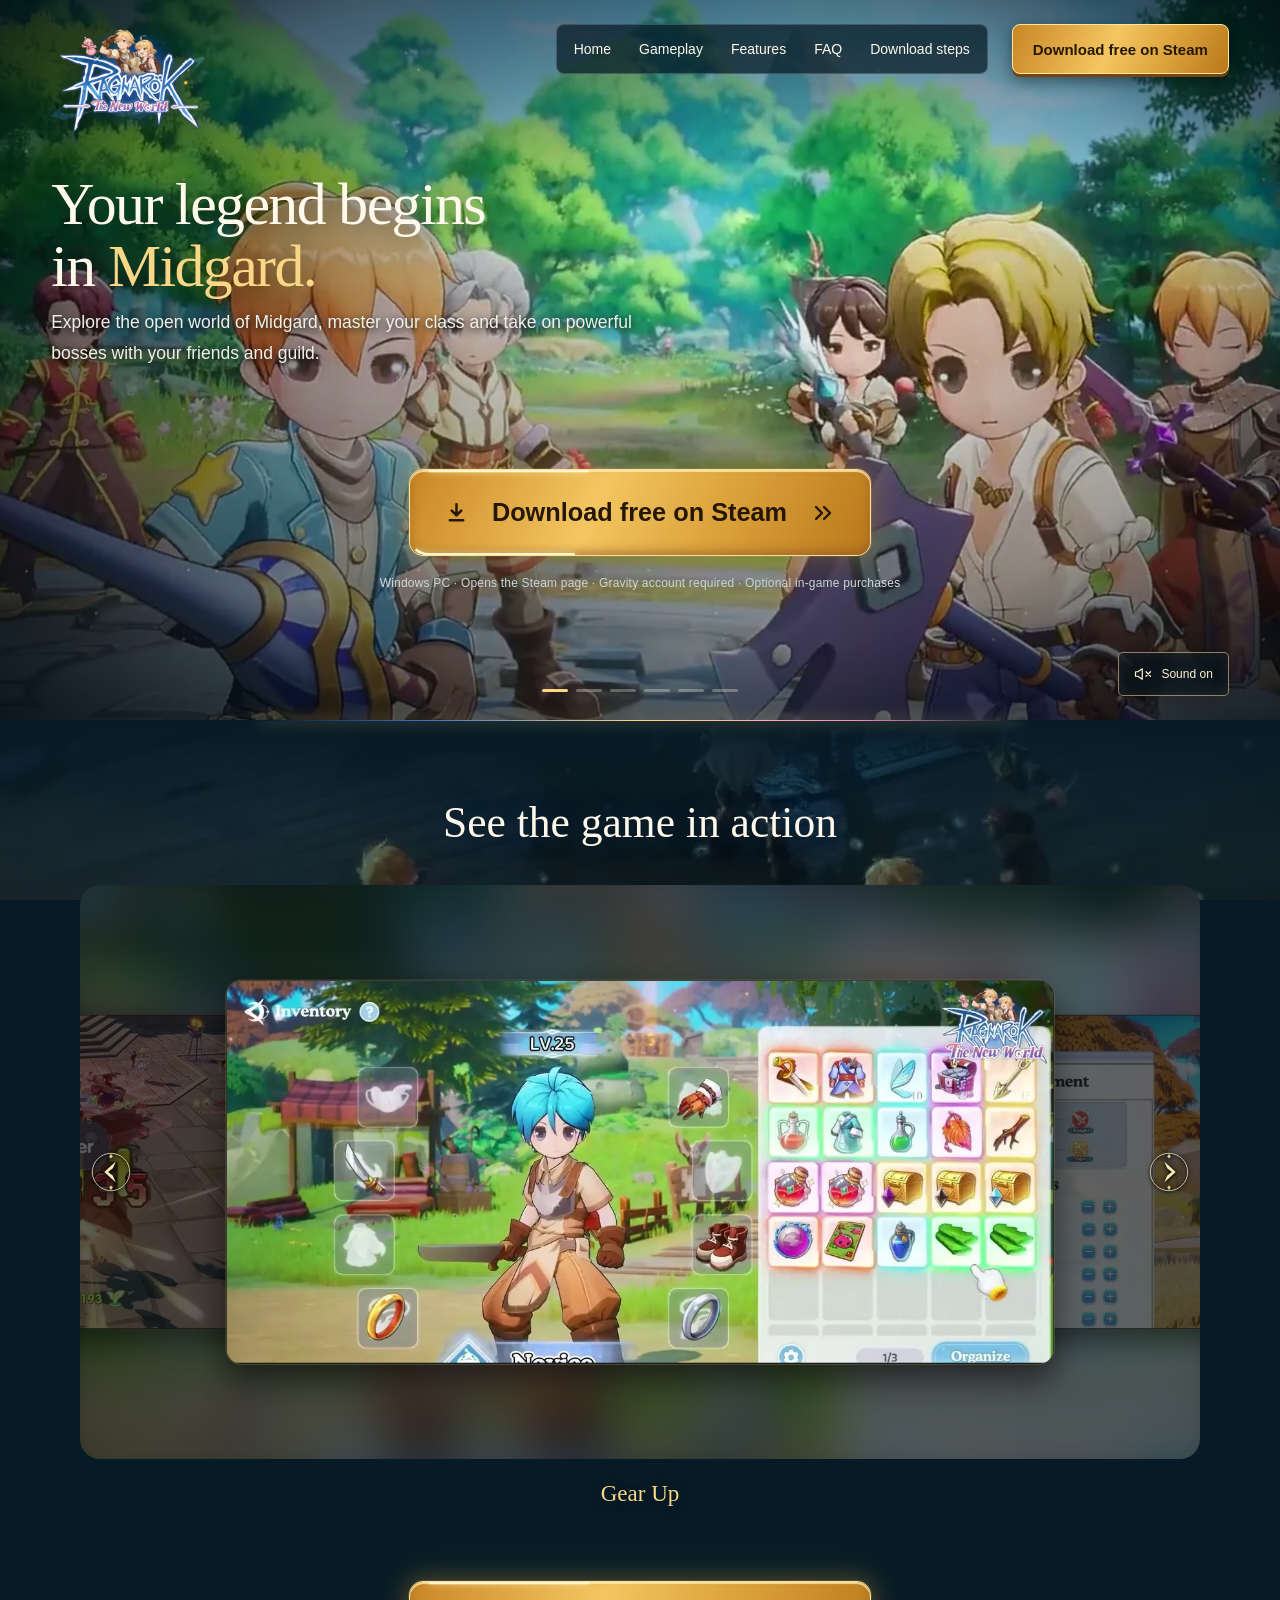
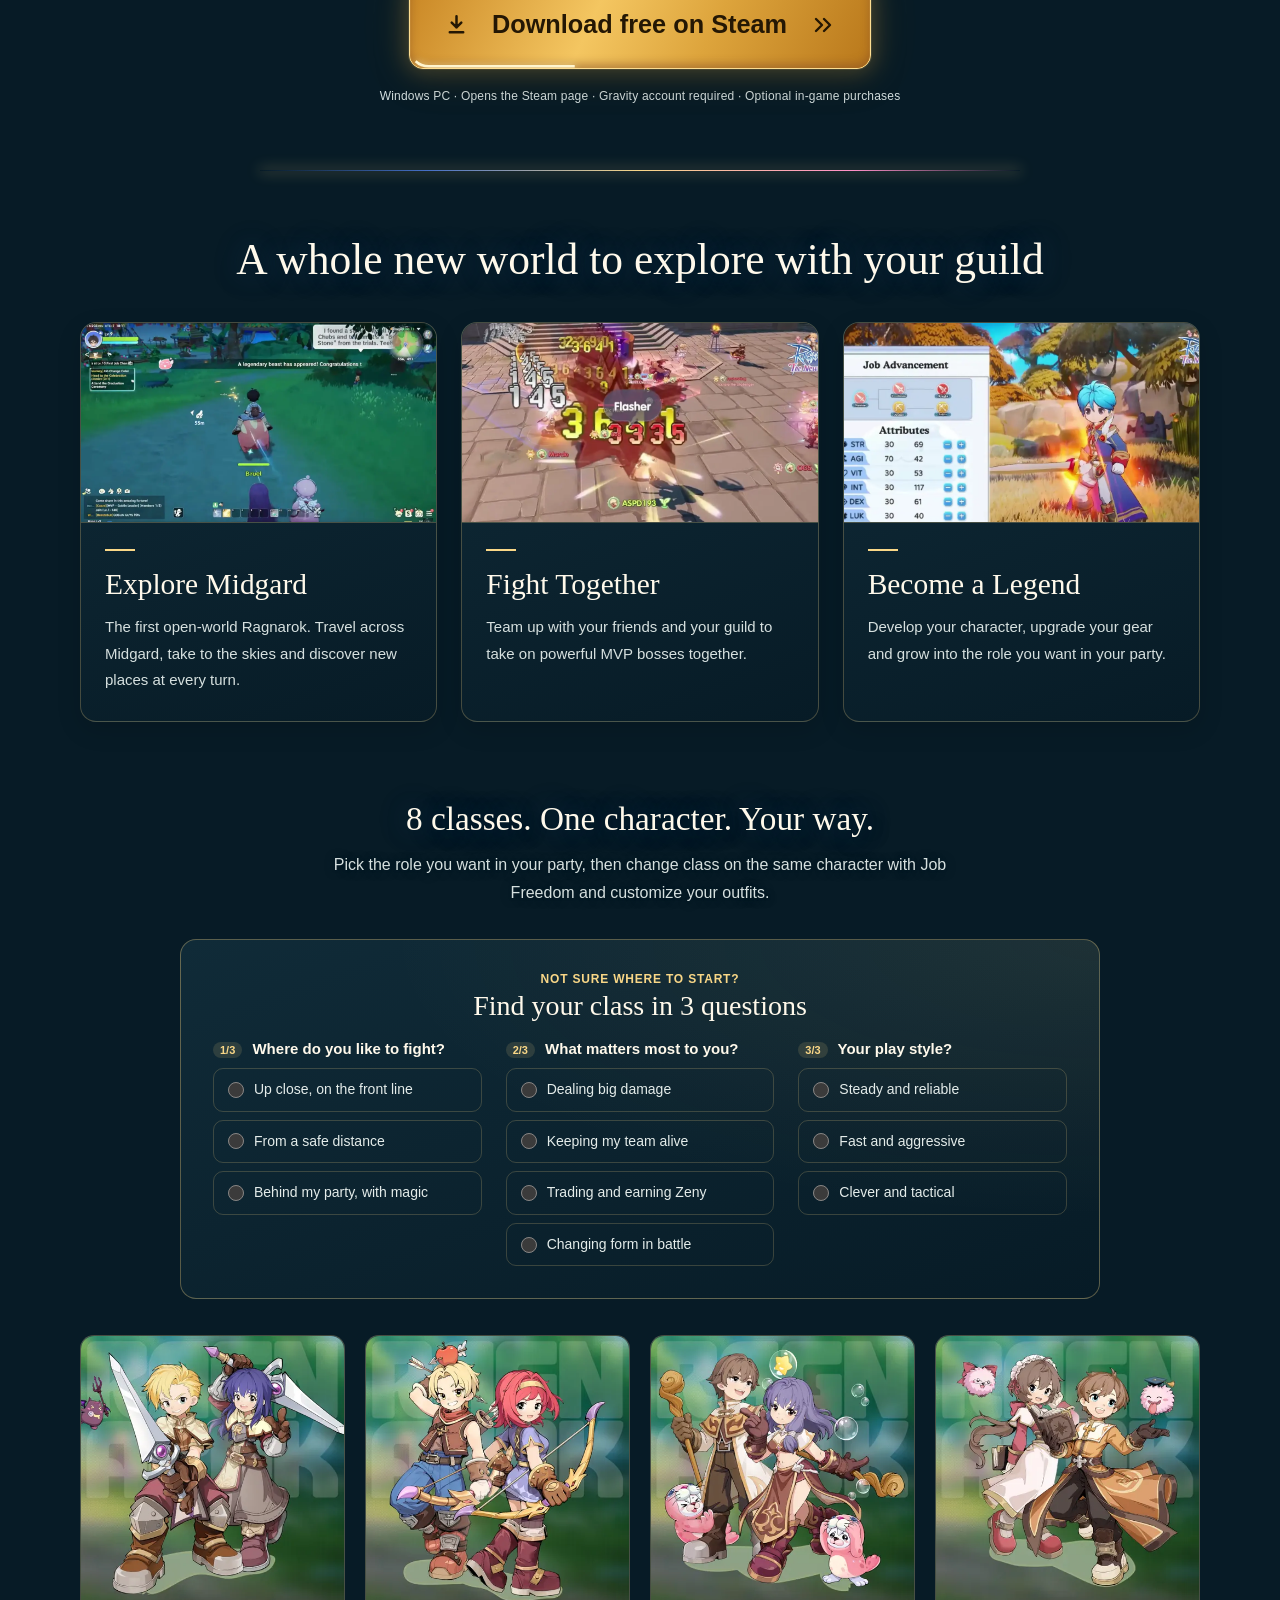
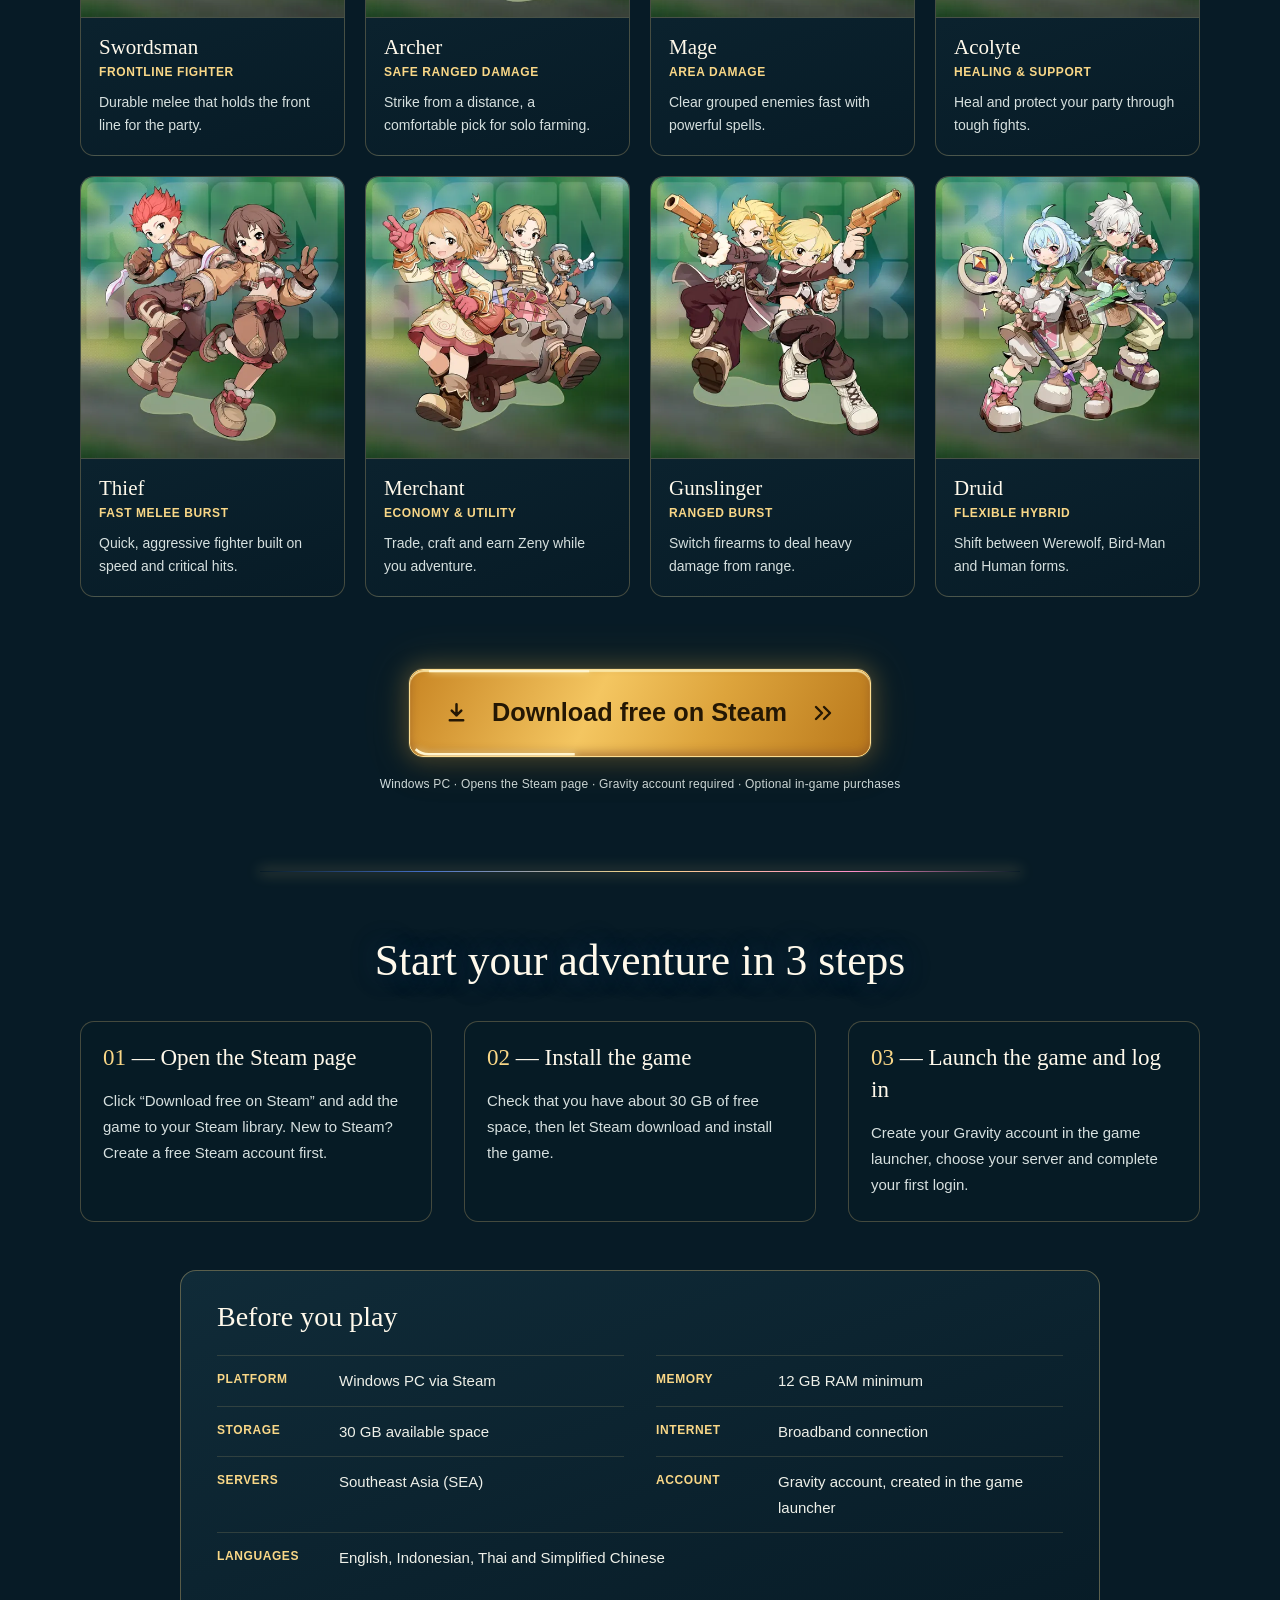
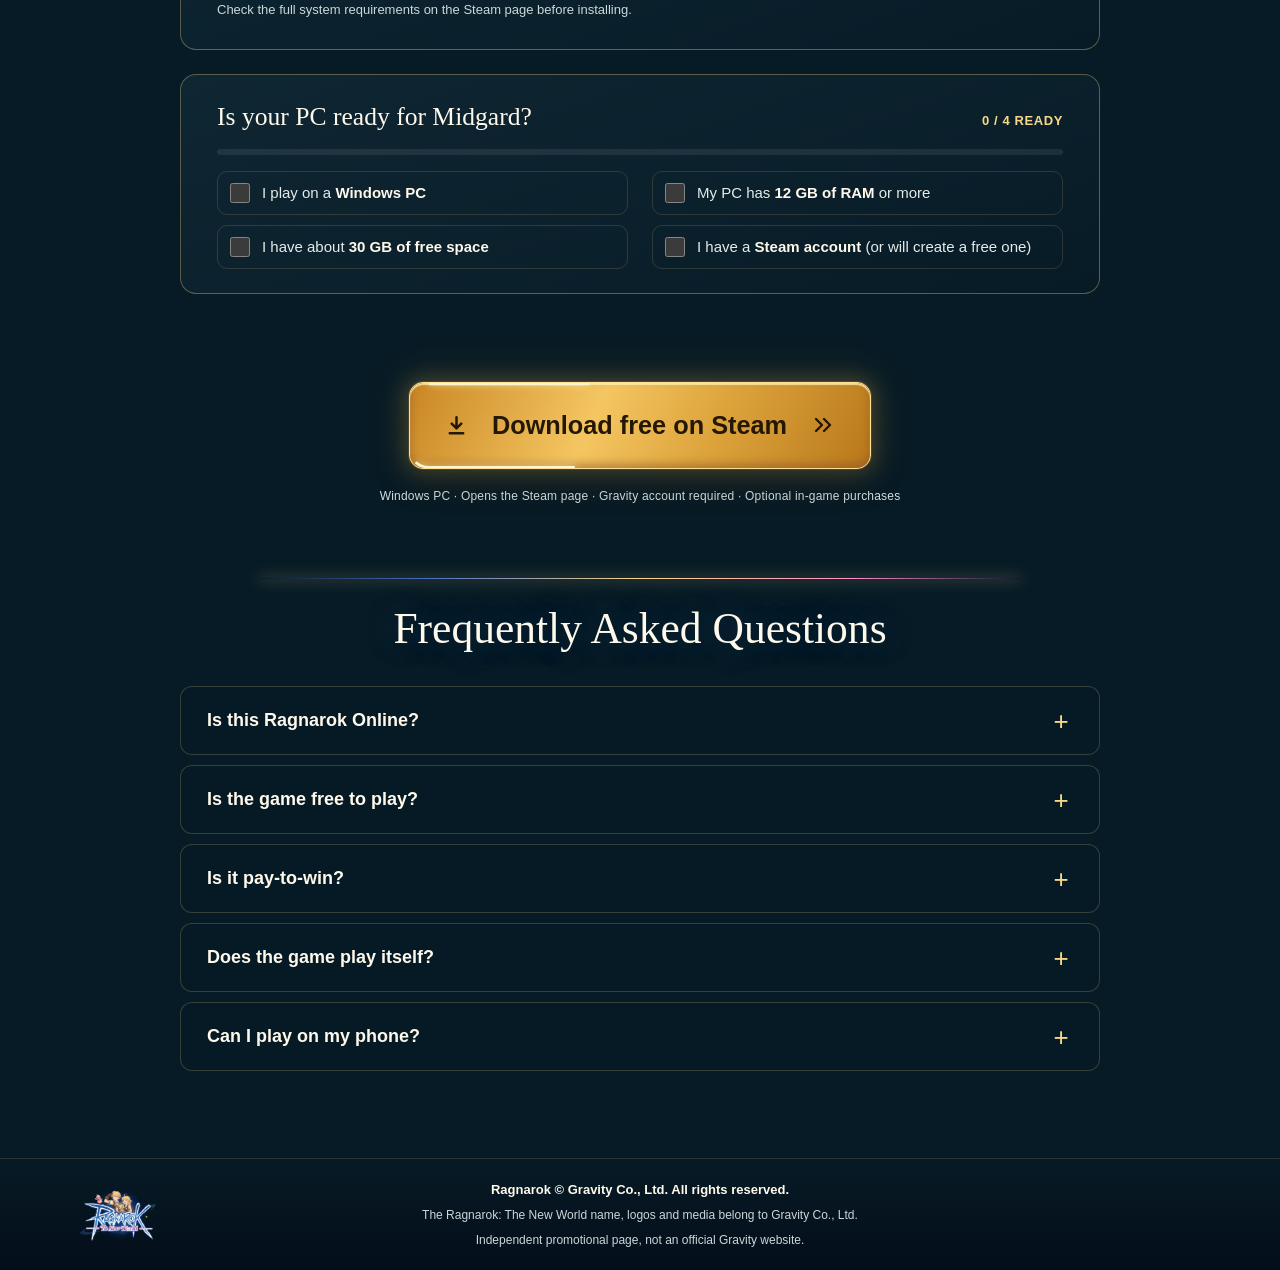
<file: index.html>
<!doctype html>
<html lang="en">
<head>
  <meta charset="utf-8">
  <meta name="viewport" content="width=device-width, initial-scale=1">
  <meta name="description" content="Your legend begins in Midgard. Explore the open world, master your class and take on powerful bosses with your friends and guild. Free download for Windows PC via Steam.">
  <meta name="theme-color" content="#071b26">
  <title>Ragnarok: The New World — Download free on Steam</title>
  <link rel="preload" as="image" href="./assets/images/hero-slide-5.webp" fetchpriority="high">
  <link rel="icon" type="image/webp" href="./assets/images/ragnarok-logo.webp">
  <meta property="og:type" content="website">
  <meta property="og:title" content="Ragnarok: The New World — Your legend begins in Midgard">
  <meta property="og:description" content="Explore the open world, master your class and take on powerful bosses with your guild. Free on Steam for Windows PC.">
  <meta property="og:image" content="./assets/images/midgard-poster.webp">
  <meta name="twitter:card" content="summary_large_image">
  <link rel="stylesheet" href="./style.css?v=taf2-20261118b">
  <script src="./script.js?v=taf2-20261118b" defer></script>
</head>
<body>
  <div class="scroll-progress" aria-hidden="true"><span id="scroll-progress"></span></div>
  <a class="skip-link" href="#main">Skip to content</a>
  <main id="main">
    <section class="hero" id="top" aria-labelledby="hero-title">
      <div class="hero__stage">
        <!-- Hero slideshow: 6 stills from the cinematic, cross-fading with a slow zoom (replaces the video) -->
        <div class="hero__video hero__slides" id="hero-slides" aria-roledescription="slideshow" aria-label="Scenes from Midgard">
          <img class="hero__slide is-active" src="./assets/images/hero-slide-5.webp" width="1600" height="900" alt="Heroes of Midgard ready for battle in a sunny forest" fetchpriority="high" decoding="async">
          <img class="hero__slide" src="./assets/images/hero-slide-3.webp" width="1600" height="900" alt="Adventurers fighting a horned boss in the desert" loading="lazy" decoding="async">
          <img class="hero__slide" src="./assets/images/hero-slide-2.webp" width="1600" height="900" alt="A horned boss leaping across the sky" loading="lazy" decoding="async">
          <img class="hero__slide" src="./assets/images/hero-slide-4.webp" width="1600" height="900" alt="A night battle against a pirate captain with blue magic" loading="lazy" decoding="async">
          <img class="hero__slide" src="./assets/images/hero-slide-6.webp" width="1600" height="900" alt="A young hero striking in the forest" loading="lazy" decoding="async">
          <img class="hero__slide" src="./assets/images/hero-slide-1.webp" width="1600" height="900" alt="A torch-lit canyon cave at the edge of Midgard" loading="lazy" decoding="async">
        </div>
        <div class="hero__shade" aria-hidden="true"></div>
        <header class="header">
          <a class="brand-link" href="#top" aria-label="Ragnarok: The New World, back to top">
            <img class="brand" src="./assets/images/ragnarok-logo.webp" width="420" height="296" alt="" fetchpriority="high">
          </a>
          <nav class="nav" aria-label="Main">
            <button class="nav__toggle" type="button" aria-expanded="false" aria-controls="nav-menu">
              <svg aria-hidden="true" width="18" height="18" viewBox="0 0 24 24" fill="none"><path d="M4 7h16M4 12h16M4 17h16" stroke="currentColor" stroke-width="2" stroke-linecap="round"/></svg>
              <span>Menu</span>
            </button>
            <ul class="nav__list" id="nav-menu">
              <li><a href="#top">Home</a></li>
              <li><a href="#gameplay">Gameplay</a></li>
              <li><a href="#features">Features</a></li>
              <li><a href="#faq">FAQ</a></li>
              <li><a href="#go2offer">Download steps</a></li>
            </ul>
          </nav>
          <a class="header__cta" href="https://store.steampowered.com/app/4212480/Ragnarok_The_New_World/">Download free on Steam</a>
        </header>
        <div class="hero__dots" id="hero-dots" aria-hidden="true"></div>
        <button class="sound-button" id="music-toggle" type="button" aria-label="Turn music on" aria-pressed="false" hidden>
          <svg aria-hidden="true" width="18" height="18" viewBox="0 0 24 24" fill="none"><path d="m11 5-6 4H2v6h3l6 4V5Z" stroke="currentColor" stroke-width="1.6" stroke-linejoin="round"/><path id="music-waves" d="m16 9 6 6m0-6-6 6" stroke="currentColor" stroke-width="1.6" stroke-linecap="round"/></svg>
          <span id="music-label">Sound on</span>
        </button>
      </div>
      <div class="hero__content">
        <div class="hero__copy">
        <h1 id="hero-title">Your legend begins<br> in <em>Midgard.</em></h1>
        <p class="hero__description">Explore the open world of Midgard, master your class and take on powerful bosses with your friends and guild.</p>
        </div>
        <div class="hero__action">
          <a class="cta" href="https://store.steampowered.com/app/4212480/Ragnarok_The_New_World/" aria-describedby="hero-cta-note">
            <span class="cta__surface" aria-hidden="true"></span>
            <svg class="cta__rim" aria-hidden="true" viewBox="0 0 340 76" preserveAspectRatio="none"><rect x="1" y="1" width="338" height="74" rx="13" pathLength="100"/></svg>
            <svg aria-hidden="true" width="23" height="23" viewBox="0 0 24 24" fill="none"><path d="M12 3.5v11.5m0 0-5-5m5 5 5-5M5 20h14" stroke="currentColor" stroke-width="2.6" stroke-linecap="round" stroke-linejoin="round"/></svg>
            <span>Download free on Steam</span>
            <svg class="cta__chevrons" aria-hidden="true" width="24" height="24" viewBox="0 0 24 24" fill="none"><path d="m5 6 6 6-6 6m8-12 6 6-6 6" stroke="currentColor" stroke-width="2.4" stroke-linecap="round" stroke-linejoin="round"/></svg>
          </a>
          <span class="cta-note" id="hero-cta-note">Windows PC · Opens the Steam page · Gravity account required · Optional in-game purchases</span>
        </div>
      </div>
    </section>
    <section class="gameplay" id="gameplay" aria-labelledby="gameplay-title">
      <div class="gameplay__inner">
        <h2 id="gameplay-title">See the game in action</h2>
        <div class="carousel" role="region" aria-roledescription="carousel" aria-labelledby="gameplay-title" tabindex="0" style="--media-ratio:1280 / 800">
          <div class="carousel__stage">
            <div class="carousel__backdrop" aria-hidden="true" style="background-image:url('./assets/images/gear-up.webp')"></div>
            <div class="carousel__card is-active" role="group" aria-roledescription="slide" aria-label="1 of 5: Gear Up" aria-hidden="false" data-title="Gear Up">
              <video muted playsinline preload="none" width="1280" height="592" poster="./assets/images/gear-up.webp" aria-label="Gear Up" tabindex="-1" disablepictureinpicture>
                <source src="./assets/videos/gear-up.mp4" type="video/mp4">
              </video>
              <button class="carousel__interaction" type="button" tabindex="0" aria-label="Pause Gear Up"></button>
            </div>
            <div class="carousel__card is-next" role="group" aria-roledescription="slide" aria-label="2 of 5: Advance Your Class" aria-hidden="true" data-title="Advance Your Class">
              <video muted playsinline preload="none" width="1280" height="592" poster="./assets/images/advance-your-class.webp" aria-label="Advance Your Class" tabindex="-1" disablepictureinpicture>
                <source src="./assets/videos/advance-your-class.mp4" type="video/mp4">
              </video>
              <button class="carousel__interaction" type="button" tabindex="-1" aria-label="Pause Advance Your Class"></button>
            </div>
            <div class="carousel__card is-hidden" role="group" aria-roledescription="slide" aria-label="3 of 5: Face Powerful Monsters" aria-hidden="true" data-title="Face Powerful Monsters">
              <video muted playsinline preload="none" width="1280" height="592" poster="./assets/images/face-powerful-monsters.webp" aria-label="Face Powerful Monsters" tabindex="-1" disablepictureinpicture>
                <source src="./assets/videos/face-powerful-monsters.mp4" type="video/mp4">
              </video>
              <button class="carousel__interaction" type="button" tabindex="-1" aria-label="Pause Face Powerful Monsters"></button>
            </div>
            <div class="carousel__card is-hidden" role="group" aria-roledescription="slide" aria-label="4 of 5: Explore Midgard" aria-hidden="true" data-title="Explore Midgard">
              <video muted playsinline preload="none" width="1280" height="800" poster="./assets/images/explore-midgard.webp" aria-label="Explore Midgard" tabindex="-1" disablepictureinpicture>
                <source src="./assets/videos/explore-midgard.mp4" type="video/mp4">
              </video>
              <button class="carousel__interaction" type="button" tabindex="-1" aria-label="Pause Explore Midgard"></button>
            </div>
            <div class="carousel__card is-previous" role="group" aria-roledescription="slide" aria-label="5 of 5: Join the Battle" aria-hidden="true" data-title="Join the Battle">
              <video muted playsinline preload="none" width="1280" height="592" poster="./assets/images/join-the-battle.webp" aria-label="Join the Battle" tabindex="-1" disablepictureinpicture>
                <source src="./assets/videos/join-the-battle.mp4" type="video/mp4">
              </video>
              <button class="carousel__interaction" type="button" tabindex="-1" aria-label="Pause Join the Battle"></button>
            </div>
          </div>
          <div class="carousel__controls">
            <button class="carousel__previous" type="button" aria-label="Previous video"><svg aria-hidden="true" focusable="false" width="46" height="46" viewBox="0 0 48 48" fill="none"><circle cx="24" cy="24" r="19.5" stroke="currentColor" stroke-width="1" opacity=".8"/><g><path d="M29 13 17 24l12 11-3-7-5-4 5-4 3-7Z" fill="currentColor"/><path d="m24 5-2 3 2 2 2-2-2-3Zm0 33-2 2 2 3 2-3-2-2Z" fill="currentColor" opacity=".85"/></g></svg></button>
            <button class="carousel__next" type="button" aria-label="Next video"><svg aria-hidden="true" focusable="false" width="46" height="46" viewBox="0 0 48 48" fill="none"><circle cx="24" cy="24" r="19.5" stroke="currentColor" stroke-width="1" opacity=".8"/><g transform="rotate(180 24 24)"><path d="M29 13 17 24l12 11-3-7-5-4 5-4 3-7Z" fill="currentColor"/><path d="m24 5-2 3 2 2 2-2-2-3Zm0 33-2 2 2 3 2-3-2-2Z" fill="currentColor" opacity=".85"/></g></svg></button>
          </div>
          <p class="carousel__status" aria-live="polite" aria-atomic="true"></p>
        </div>
        <p class="carousel__caption" id="gameplay-caption" aria-hidden="true">Gear Up</p>
        <div class="gameplay__action">
          <a class="cta" href="https://store.steampowered.com/app/4212480/Ragnarok_The_New_World/" aria-describedby="gameplay-cta-note">
            <span class="cta__surface" aria-hidden="true"></span>
            <svg class="cta__rim" aria-hidden="true" viewBox="0 0 340 76" preserveAspectRatio="none"><rect x="1" y="1" width="338" height="74" rx="13" pathLength="100"/></svg>
            <svg aria-hidden="true" width="23" height="23" viewBox="0 0 24 24" fill="none"><path d="M12 3.5v11.5m0 0-5-5m5 5 5-5M5 20h14" stroke="currentColor" stroke-width="2.6" stroke-linecap="round" stroke-linejoin="round"/></svg>
            <span>Download free on Steam</span>
            <svg class="cta__chevrons" aria-hidden="true" width="24" height="24" viewBox="0 0 24 24" fill="none"><path d="m5 6 6 6-6 6m8-12 6 6-6 6" stroke="currentColor" stroke-width="2.4" stroke-linecap="round" stroke-linejoin="round"/></svg>
          </a>
          <span class="cta-note" id="gameplay-cta-note">Windows PC · Opens the Steam page · Gravity account required · Optional in-game purchases</span>
        </div>
      </div>
    </section>
    <section class="benefits" id="features" aria-labelledby="features-title">
      <div class="benefits__inner">
        <h2 id="features-title">A whole new world to explore with your guild</h2>
        <div class="benefits__grid">
          <article class="benefit-card" aria-labelledby="benefit-title-1">
            <div class="benefit-card__media">
              <img class="benefit-card__image" src="./assets/images/explore-midgard.webp" width="1280" height="800" alt="" loading="lazy" decoding="async">
            </div>
            <div class="benefit-card__body">
              <h3 id="benefit-title-1">Explore Midgard</h3>
              <p>The first open-world Ragnarok. Travel across Midgard, take to the skies and discover new places at every turn.</p>
            </div>
          </article>
          <article class="benefit-card" aria-labelledby="benefit-title-2">
            <div class="benefit-card__media">
              <img class="benefit-card__image" src="./assets/images/join-the-battle.webp" width="1280" height="592" alt="" loading="lazy" decoding="async">
            </div>
            <div class="benefit-card__body">
              <h3 id="benefit-title-2">Fight Together</h3>
              <p>Team up with your friends and your guild to take on powerful MVP bosses together.</p>
            </div>
          </article>
          <article class="benefit-card" aria-labelledby="benefit-title-3">
            <div class="benefit-card__media">
              <img class="benefit-card__image" src="./assets/images/advance-your-class.webp" width="1280" height="592" alt="" loading="lazy" decoding="async">
            </div>
            <div class="benefit-card__body">
              <h3 id="benefit-title-3">Become a Legend</h3>
              <p>Develop your character, upgrade your gear and grow into the role you want in your party.</p>
            </div>
          </article>
        </div>
        <div class="classes" aria-labelledby="classes-title">
          <div class="classes__intro">
            <h3 id="classes-title">8 classes. One character. Your way.</h3>
            <p>Pick the role you want in your party, then change class on the same character with Job Freedom and customize your outfits.</p>
          </div>
          <!-- Class Finder: 3 questions, recommends one of the 8 classes and highlights its card -->
          <form class="finder" id="class-finder" aria-labelledby="finder-title">
            <div class="finder__head">
              <p class="finder__eyebrow">Not sure where to start?</p>
              <h4 id="finder-title">Find your class in 3 questions</h4>
            </div>
            <fieldset class="finder__q" data-step="1">
              <legend><span>1/3</span> Where do you like to fight?</legend>
              <label><input type="radio" name="q1" value="front" required> Up close, on the front line</label>
              <label><input type="radio" name="q1" value="range"> From a safe distance</label>
              <label><input type="radio" name="q1" value="back"> Behind my party, with magic</label>
            </fieldset>
            <fieldset class="finder__q" data-step="2">
              <legend><span>2/3</span> What matters most to you?</legend>
              <label><input type="radio" name="q2" value="damage" required> Dealing big damage</label>
              <label><input type="radio" name="q2" value="team"> Keeping my team alive</label>
              <label><input type="radio" name="q2" value="zeny"> Trading and earning Zeny</label>
              <label><input type="radio" name="q2" value="shape"> Changing form in battle</label>
            </fieldset>
            <fieldset class="finder__q" data-step="3">
              <legend><span>3/3</span> Your play style?</legend>
              <label><input type="radio" name="q3" value="steady" required> Steady and reliable</label>
              <label><input type="radio" name="q3" value="fast"> Fast and aggressive</label>
              <label><input type="radio" name="q3" value="clever"> Clever and tactical</label>
            </fieldset>
            <div class="finder__result" id="finder-result" aria-live="polite" hidden>
              <p class="finder__eyebrow">Your match</p>
              <p class="finder__name" id="finder-name"></p>
              <p class="finder__why" id="finder-why"></p>
              <p class="finder__note">With Job Freedom, you can switch class later on the same character.</p>
              <div class="finder__links"><a href="#go2offer" class="finder__go">See how to start ↓</a><button type="button" class="finder__retry" id="finder-retry">Try again</button></div>
            </div>
          </form>
          <ul class="classes__grid" role="list">
            <li class="class-card">
              <img src="./assets/images/class-swordsman.webp" width="480" height="514" alt="" loading="lazy" decoding="async">
              <h4>Swordsman</h4>
              <p class="class-card__role">Frontline fighter</p>
              <p>Durable melee that holds the front line for the party.</p>
            </li>
            <li class="class-card">
              <img src="./assets/images/class-archer.webp" width="480" height="514" alt="" loading="lazy" decoding="async">
              <h4>Archer</h4>
              <p class="class-card__role">Safe ranged damage</p>
              <p>Strike from a distance, a comfortable pick for solo farming.</p>
            </li>
            <li class="class-card">
              <img src="./assets/images/class-mage.webp" width="480" height="514" alt="" loading="lazy" decoding="async">
              <h4>Mage</h4>
              <p class="class-card__role">Area damage</p>
              <p>Clear grouped enemies fast with powerful spells.</p>
            </li>
            <li class="class-card">
              <img src="./assets/images/class-acolyte.webp" width="480" height="514" alt="" loading="lazy" decoding="async">
              <h4>Acolyte</h4>
              <p class="class-card__role">Healing &amp; support</p>
              <p>Heal and protect your party through tough fights.</p>
            </li>
            <li class="class-card">
              <img src="./assets/images/class-thief.webp" width="480" height="514" alt="" loading="lazy" decoding="async">
              <h4>Thief</h4>
              <p class="class-card__role">Fast melee burst</p>
              <p>Quick, aggressive fighter built on speed and critical hits.</p>
            </li>
            <li class="class-card">
              <img src="./assets/images/class-merchant.webp" width="480" height="514" alt="" loading="lazy" decoding="async">
              <h4>Merchant</h4>
              <p class="class-card__role">Economy &amp; utility</p>
              <p>Trade, craft and earn Zeny while you adventure.</p>
            </li>
            <li class="class-card">
              <img src="./assets/images/class-gunslinger.webp" width="480" height="514" alt="" loading="lazy" decoding="async">
              <h4>Gunslinger</h4>
              <p class="class-card__role">Ranged burst</p>
              <p>Switch firearms to deal heavy damage from range.</p>
            </li>
            <li class="class-card">
              <img src="./assets/images/class-druid.webp" width="480" height="514" alt="" loading="lazy" decoding="async">
              <h4>Druid</h4>
              <p class="class-card__role">Flexible hybrid</p>
              <p>Shift between Werewolf, Bird-Man and Human forms.</p>
            </li>
          </ul>
        </div>
        <div class="benefits__action">
          <a class="cta" href="https://store.steampowered.com/app/4212480/Ragnarok_The_New_World/" aria-describedby="features-cta-note">
            <span class="cta__surface" aria-hidden="true"></span>
            <svg class="cta__rim" aria-hidden="true" viewBox="0 0 340 76" preserveAspectRatio="none"><rect x="1" y="1" width="338" height="74" rx="13" pathLength="100"/></svg>
            <svg aria-hidden="true" width="23" height="23" viewBox="0 0 24 24" fill="none"><path d="M12 3.5v11.5m0 0-5-5m5 5 5-5M5 20h14" stroke="currentColor" stroke-width="2.6" stroke-linecap="round" stroke-linejoin="round"/></svg>
            <span>Download free on Steam</span>
            <svg class="cta__chevrons" aria-hidden="true" width="24" height="24" viewBox="0 0 24 24" fill="none"><path d="m5 6 6 6-6 6m8-12 6 6-6 6" stroke="currentColor" stroke-width="2.4" stroke-linecap="round" stroke-linejoin="round"/></svg>
          </a>
          <span class="cta-note" id="features-cta-note">Windows PC · Opens the Steam page · Gravity account required · Optional in-game purchases</span>
        </div>
      </div>
    </section>
    <section class="how-to-start" id="go2offer" aria-labelledby="start-title">
      <div class="how-to-start__inner">
        <h2 id="start-title">Start your adventure in 3 steps</h2>
        <ol class="how-to-start__steps" role="list">
          <li>
            <h3><span class="how-to-start__number">01</span> — Open the Steam page</h3>
            <p>Click “Download free on Steam” and add the game to your Steam library. New to Steam? Create a free Steam account first.</p>
          </li>
          <li>
            <h3><span class="how-to-start__number">02</span> — Install the game</h3>
            <p>Check that you have about 30 GB of free space, then let Steam download and install the game.</p>
          </li>
          <li>
            <h3><span class="how-to-start__number">03</span> — Launch the game and log in</h3>
            <p>Create your Gravity account in the game launcher, choose your server and complete your first login.</p>
          </li>
        </ol>
        <div class="requirements" aria-labelledby="requirements-title">
          <h3 id="requirements-title">Before you play</h3>
          <dl class="requirements__list">
            <div><dt>Platform</dt><dd>Windows PC via Steam</dd></div>
            <div><dt>Memory</dt><dd>12 GB RAM minimum</dd></div>
            <div><dt>Storage</dt><dd>30 GB available space</dd></div>
            <div><dt>Internet</dt><dd>Broadband connection</dd></div>
            <div><dt>Servers</dt><dd>Southeast Asia (SEA)</dd></div>
            <div><dt>Account</dt><dd>Gravity account, created in the game launcher</dd></div>
            <div class="requirements__wide"><dt>Languages</dt><dd>English, Indonesian, Thai and Simplified Chinese</dd></div>
          </dl>
          <p class="requirements__note">Check the full system requirements on the Steam page before installing.</p>
        </div>
        <!-- PC readiness check: 4 ticks, the final CTA lights up when everything is ready -->
        <div class="ready" id="ready-check" aria-labelledby="ready-title">
          <div class="ready__head">
            <h3 id="ready-title">Is your PC ready for Midgard?</h3>
            <p class="ready__count" id="ready-count" aria-live="polite">0 / 4 ready</p>
          </div>
          <div class="ready__bar" aria-hidden="true"><span id="ready-bar"></span></div>
          <ul class="ready__list" role="list">
            <li><label><input type="checkbox"> <span>I play on a <strong>Windows PC</strong></span></label></li>
            <li><label><input type="checkbox"> <span>My PC has <strong>12 GB of RAM</strong> or more</span></label></li>
            <li><label><input type="checkbox"> <span>I have about <strong>30 GB of free space</strong></span></label></li>
            <li><label><input type="checkbox"> <span>I have a <strong>Steam account</strong> (or will create a free one)</span></label></li>
          </ul>
          <p class="ready__done" id="ready-done" hidden>✓ You're all set. Your legend can begin.</p>
        </div>
        <div class="how-to-start__action">
          <a class="cta" href="https://store.steampowered.com/app/4212480/Ragnarok_The_New_World/" aria-describedby="start-cta-note">
            <span class="cta__surface" aria-hidden="true"></span>
            <svg class="cta__rim" aria-hidden="true" viewBox="0 0 340 76" preserveAspectRatio="none"><rect x="1" y="1" width="338" height="74" rx="13" pathLength="100"/></svg>
            <svg aria-hidden="true" width="23" height="23" viewBox="0 0 24 24" fill="none"><path d="M12 3.5v11.5m0 0-5-5m5 5 5-5M5 20h14" stroke="currentColor" stroke-width="2.6" stroke-linecap="round" stroke-linejoin="round"/></svg>
            <span>Download free on Steam</span>
            <svg class="cta__chevrons" aria-hidden="true" width="24" height="24" viewBox="0 0 24 24" fill="none"><path d="m5 6 6 6-6 6m8-12 6 6-6 6" stroke="currentColor" stroke-width="2.4" stroke-linecap="round" stroke-linejoin="round"/></svg>
          </a>
          <span class="cta-note" id="start-cta-note">Windows PC · Opens the Steam page · Gravity account required · Optional in-game purchases</span>
          <div class="mobile-note">
            <p>On your phone? The Steam version runs on Windows PC. Open this page on your computer to install the game.</p>
            <button type="button" class="send-pc" id="send-to-pc">Send this page to my PC</button>
            <p class="send-pc__status" id="send-status" aria-live="polite"></p>
          </div>
        </div>
      </div>
    </section>
    <section class="faq" id="faq" aria-labelledby="faq-title">
      <div class="faq__inner">
        <h2 id="faq-title">Frequently Asked Questions</h2>
        <details class="faq__item">
          <summary><span>Is this Ragnarok Online?</span><span class="faq__icon" aria-hidden="true"></span></summary>
          <p>No. Ragnarok: The New World is a new open-world game released in 2026, set in Midgard. It is not a remake of Ragnarok Online (2002), but you will recognize the world and its spirit.</p>
        </details>
        <details class="faq__item">
          <summary><span>Is the game free to play?</span><span class="faq__icon" aria-hidden="true"></span></summary>
          <p>Yes. The game is free to download and play on Steam, with optional in-game purchases.</p>
        </details>
        <details class="faq__item">
          <summary><span>Is it pay-to-win?</span><span class="faq__icon" aria-hidden="true"></span></summary>
          <p>The game includes optional in-game purchases, and player opinions on how much they affect progression are mixed. Since it is free, the best way to decide is to try it yourself before spending anything.</p>
        </details>
        <details class="faq__item">
          <summary><span>Does the game play itself?</span><span class="faq__icon" aria-hidden="true"></span></summary>
          <p>The game offers an auto mode and offline resource accumulation, which help when you have little time. You can still explore Midgard, fight and take on bosses with your party yourself.</p>
        </details>
        <details class="faq__item">
          <summary><span>Can I play on my phone?</span><span class="faq__icon" aria-hidden="true"></span></summary>
          <p>This page leads to the Windows PC version on Steam. To install it, open the Steam page on your computer.</p>
        </details>
      </div>
    </section>
  </main>
  <footer class="site-footer">
    <div class="site-footer__inner">
      <img class="site-footer__logo" src="./assets/images/ragnarok-logo.webp" width="420" height="296" alt="Ragnarok: The New World" loading="lazy">
      <div class="site-footer__legal">
        <p class="site-footer__copyright">Ragnarok © Gravity Co., Ltd. All rights reserved.</p>
        <p>The Ragnarok: The New World name, logos and media belong to Gravity Co., Ltd.</p>
        <p>Independent promotional page, not an official Gravity website.</p>
      </div>
    </div>
  </footer>
</body>
</html>
</file>
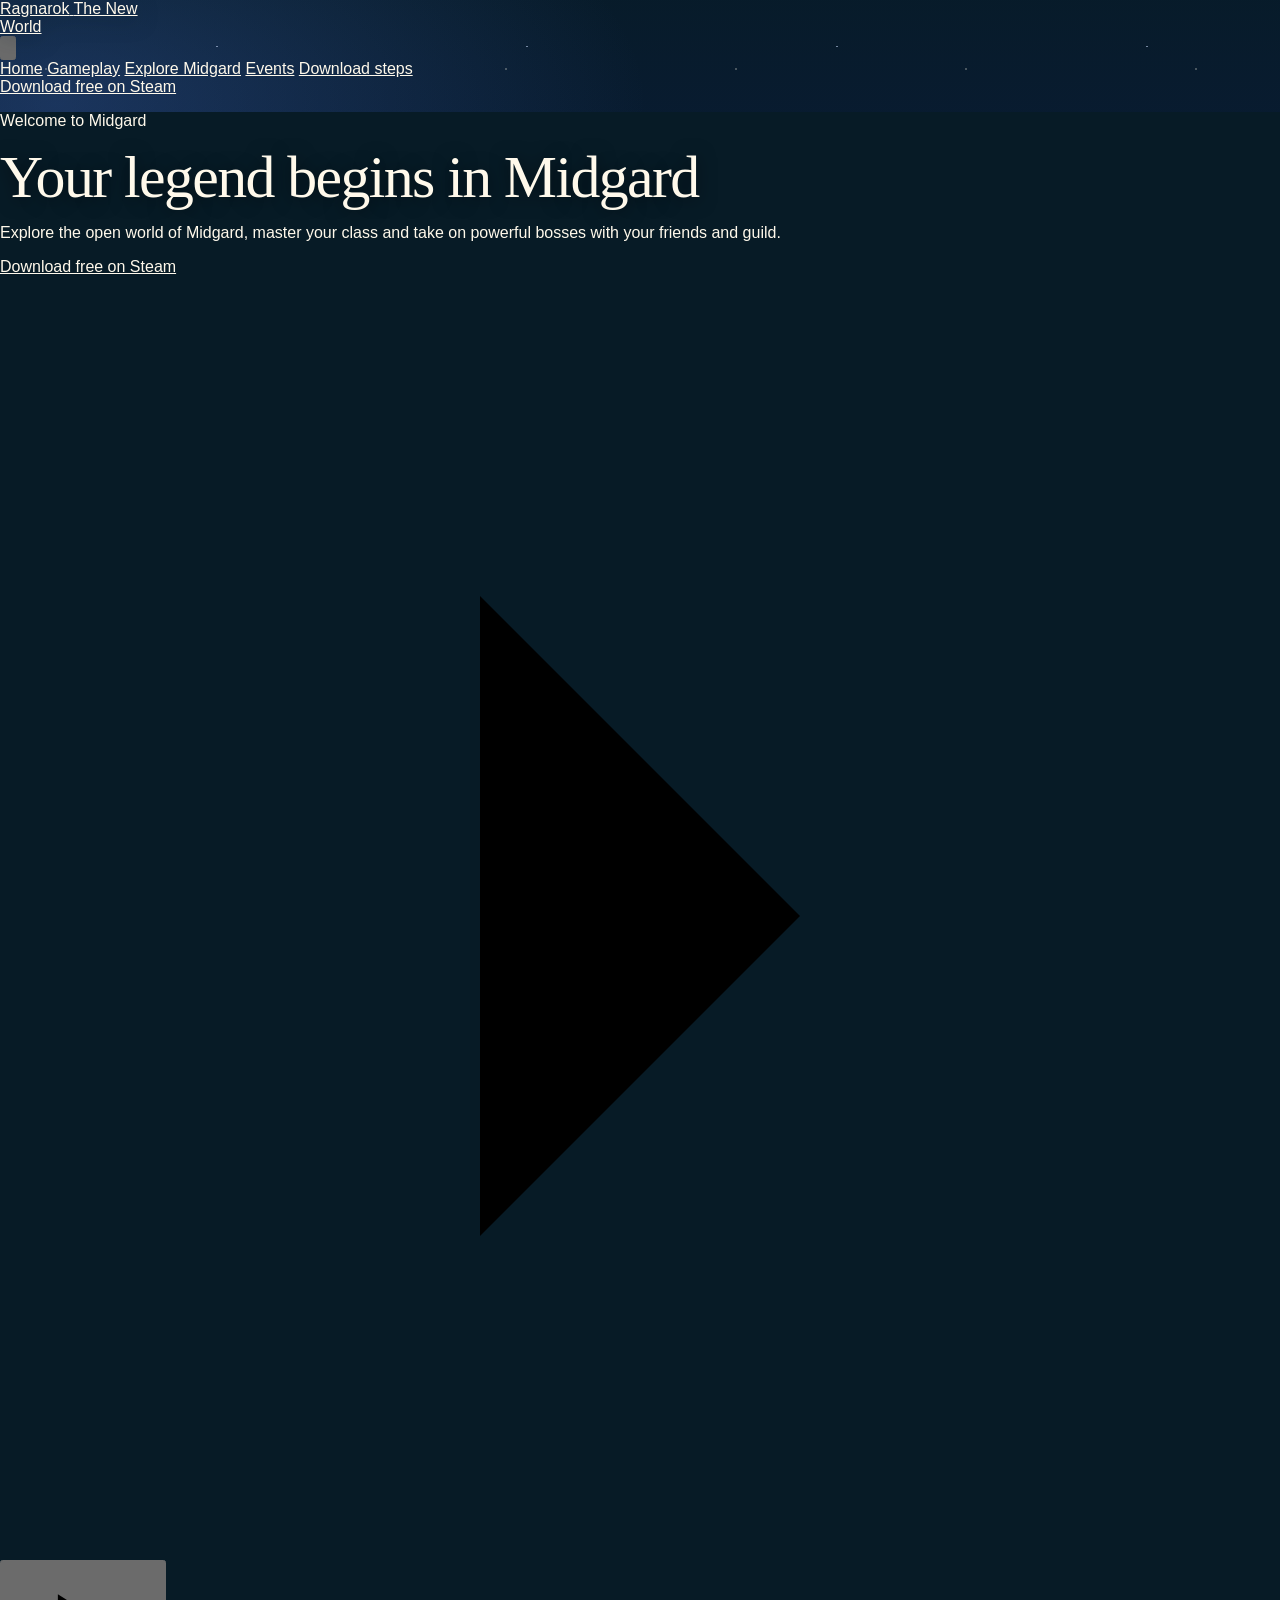
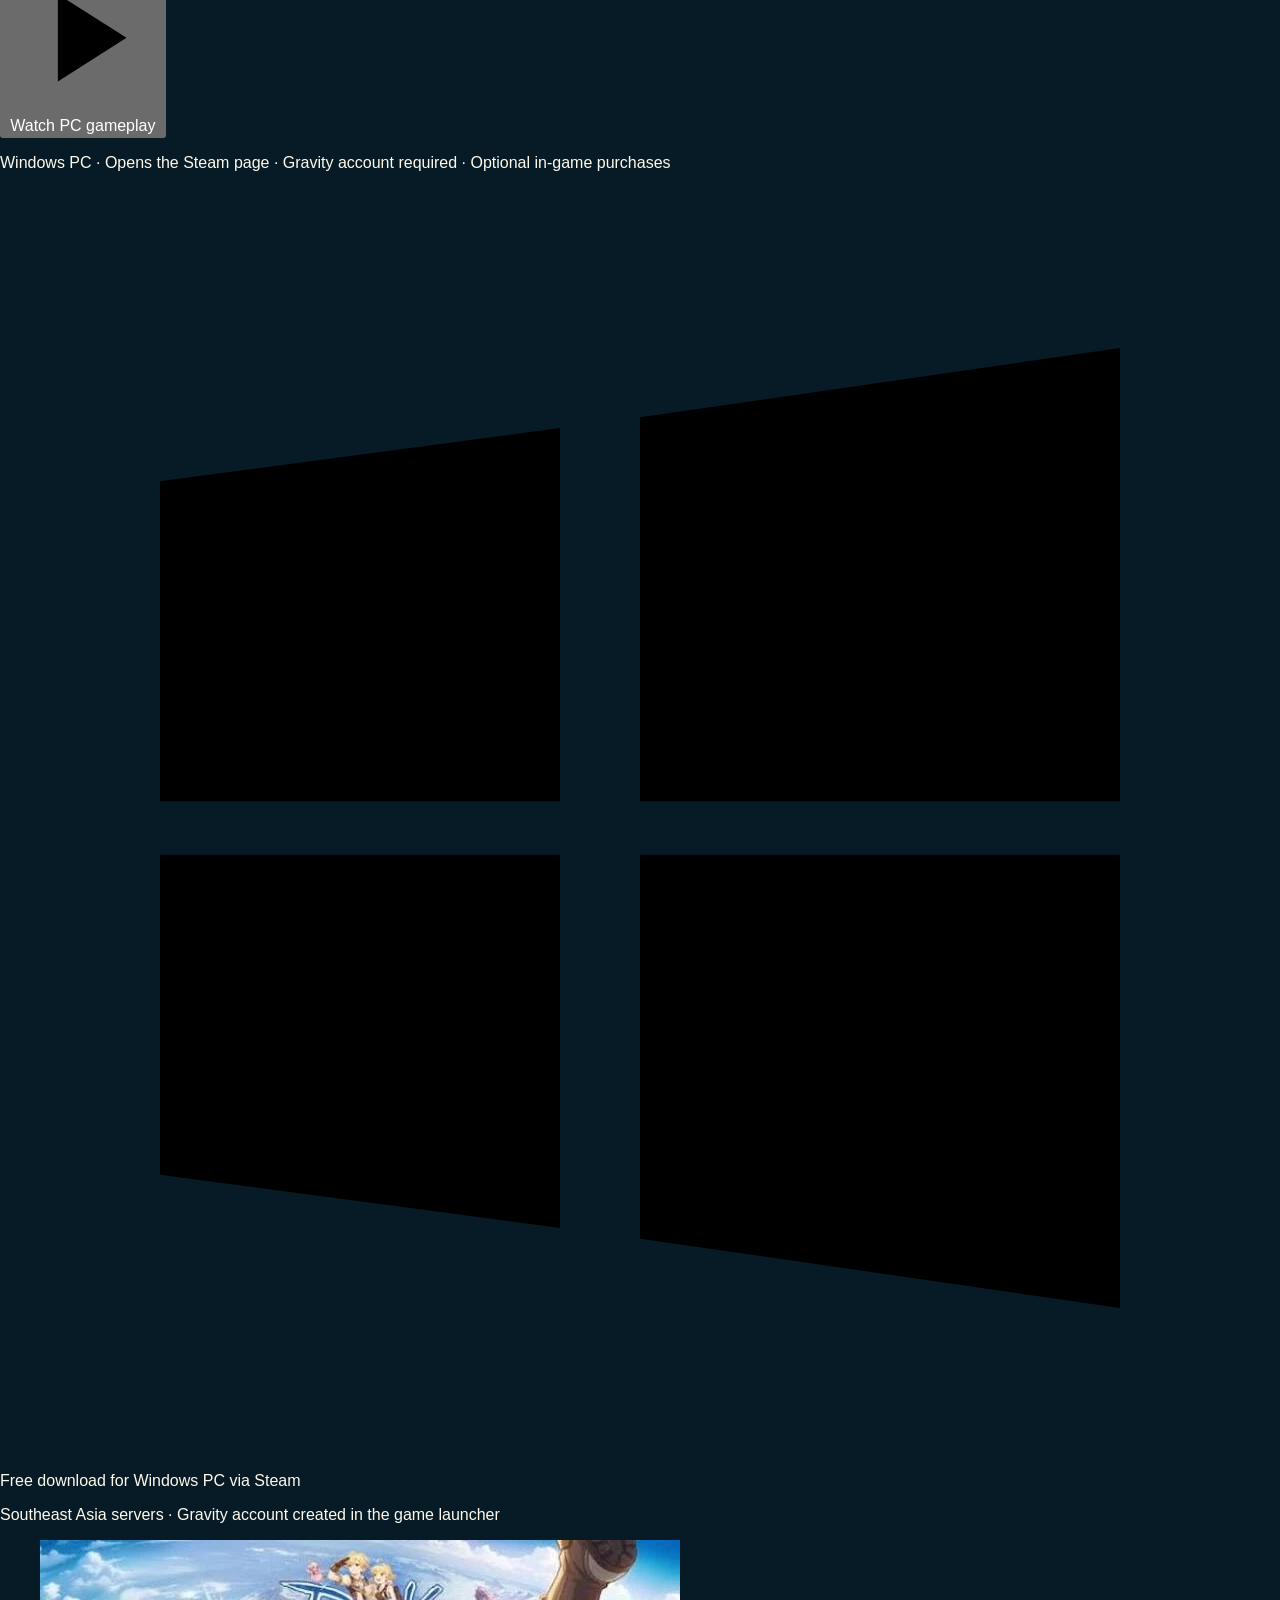
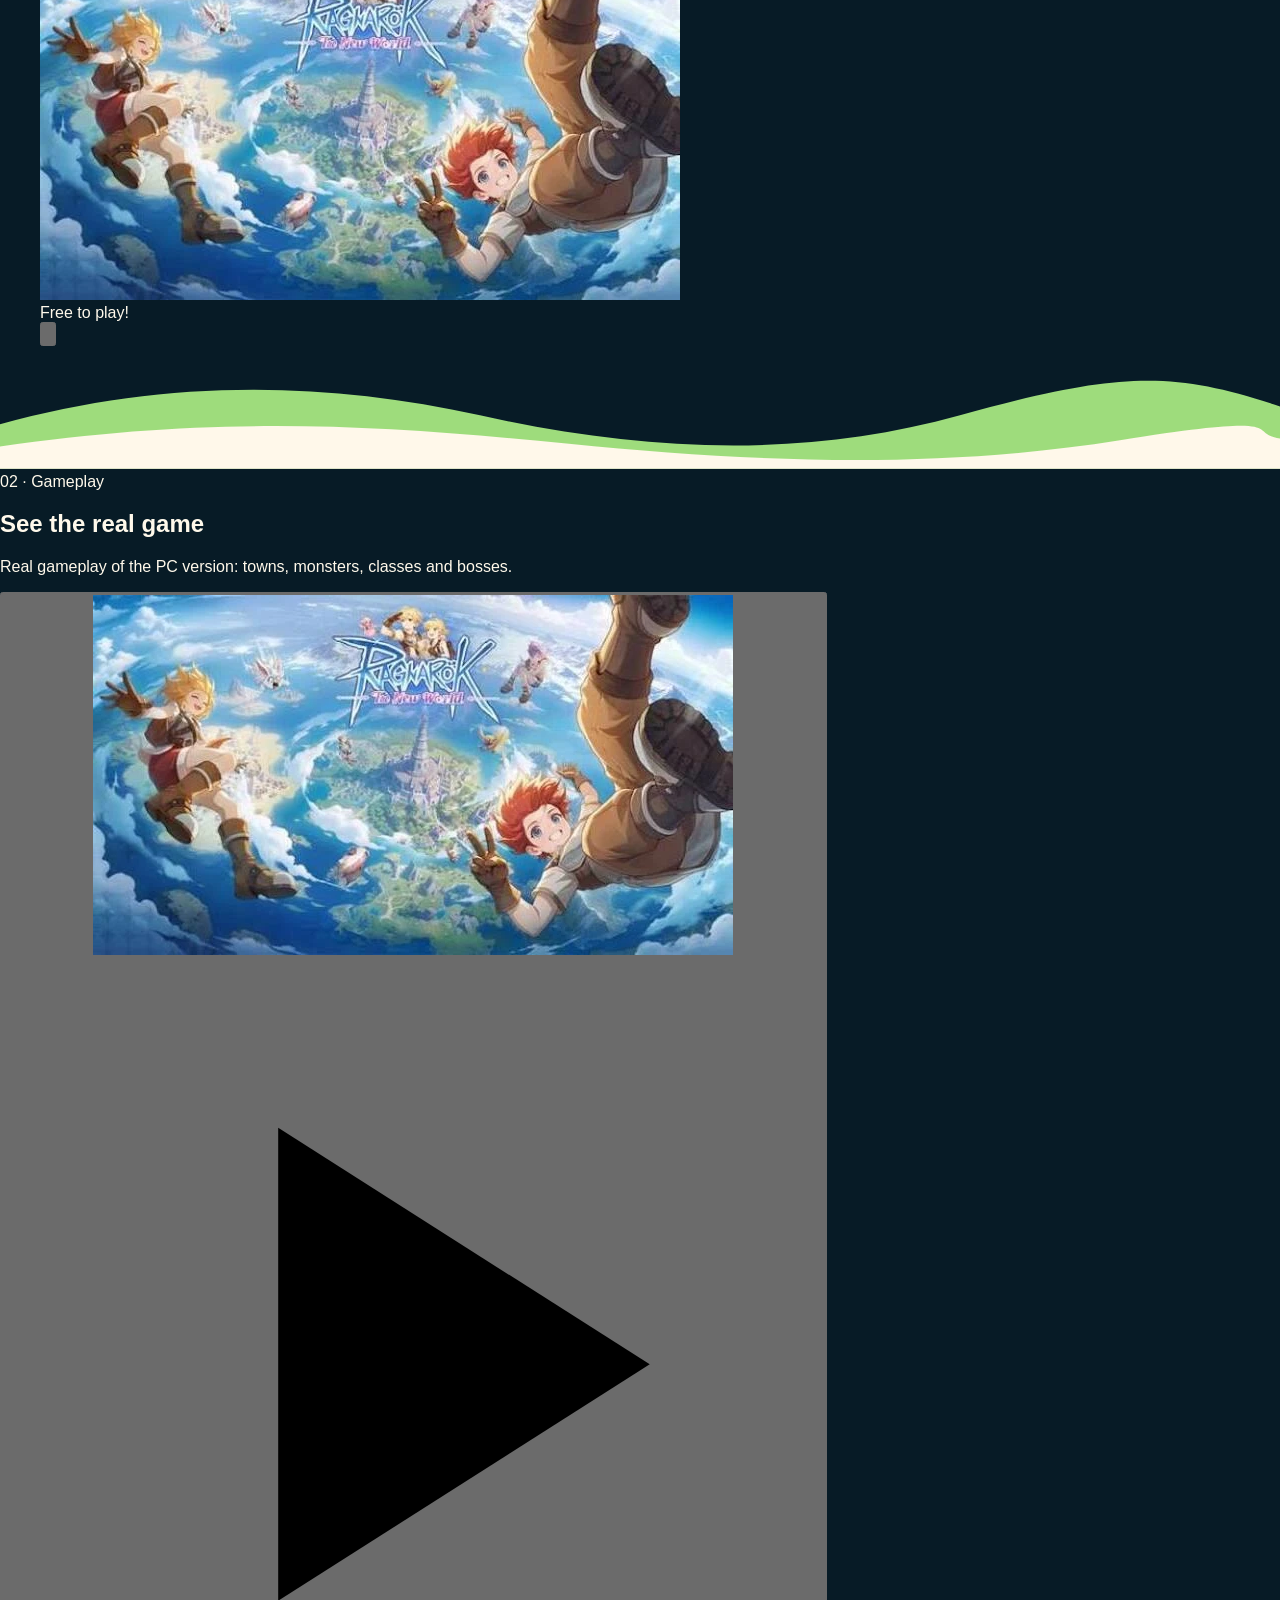
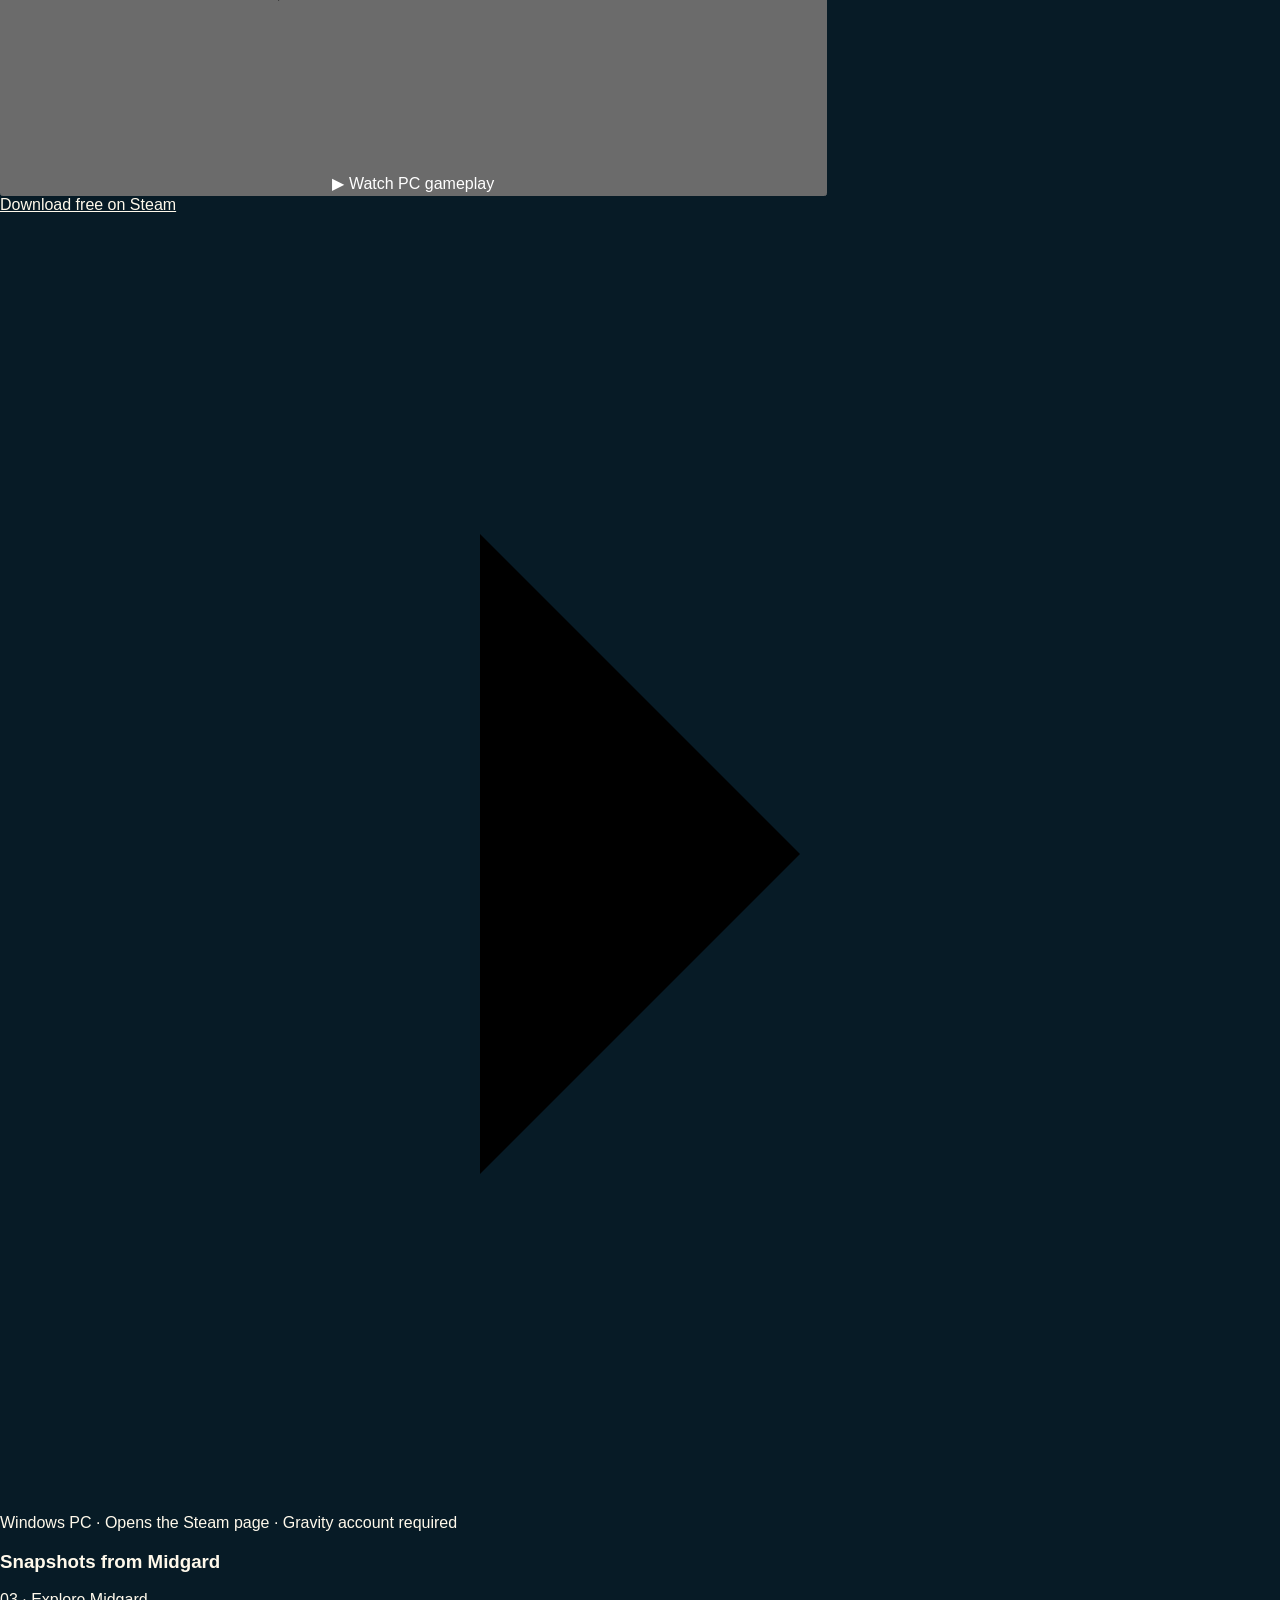
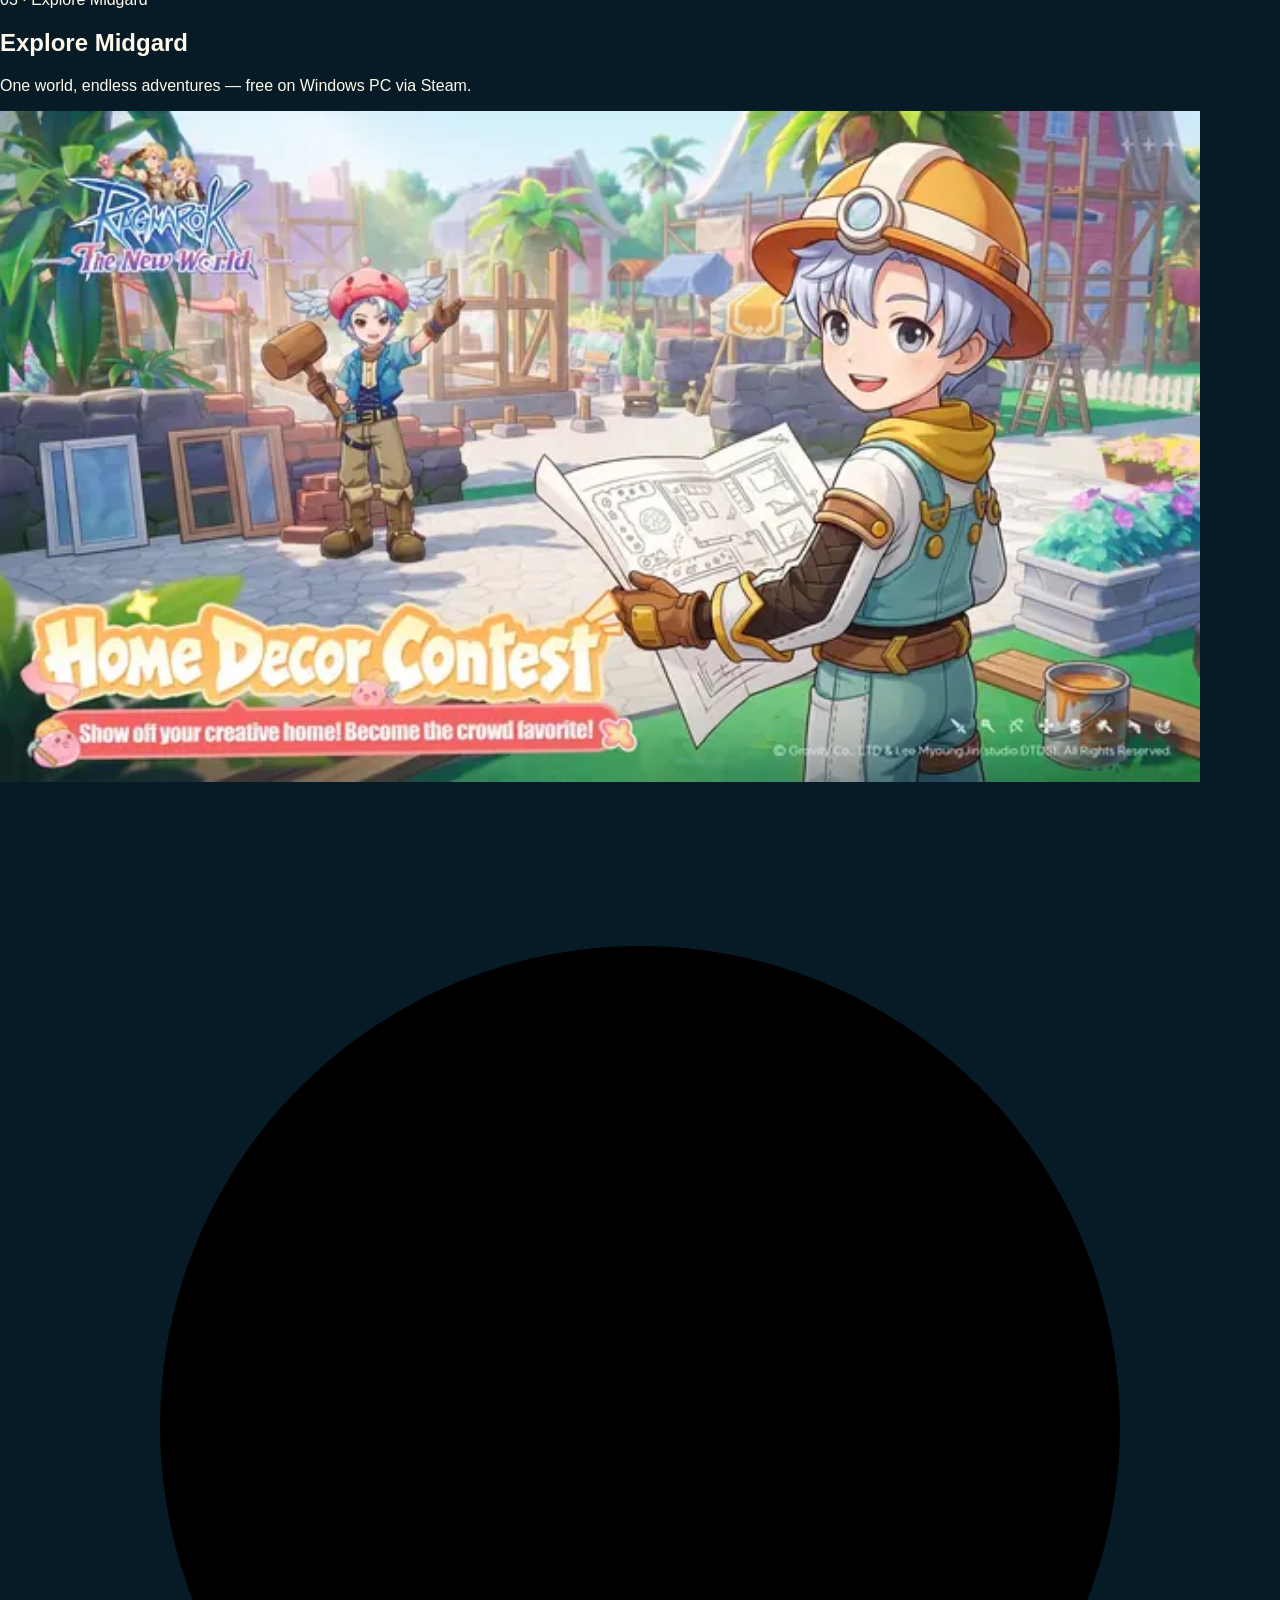
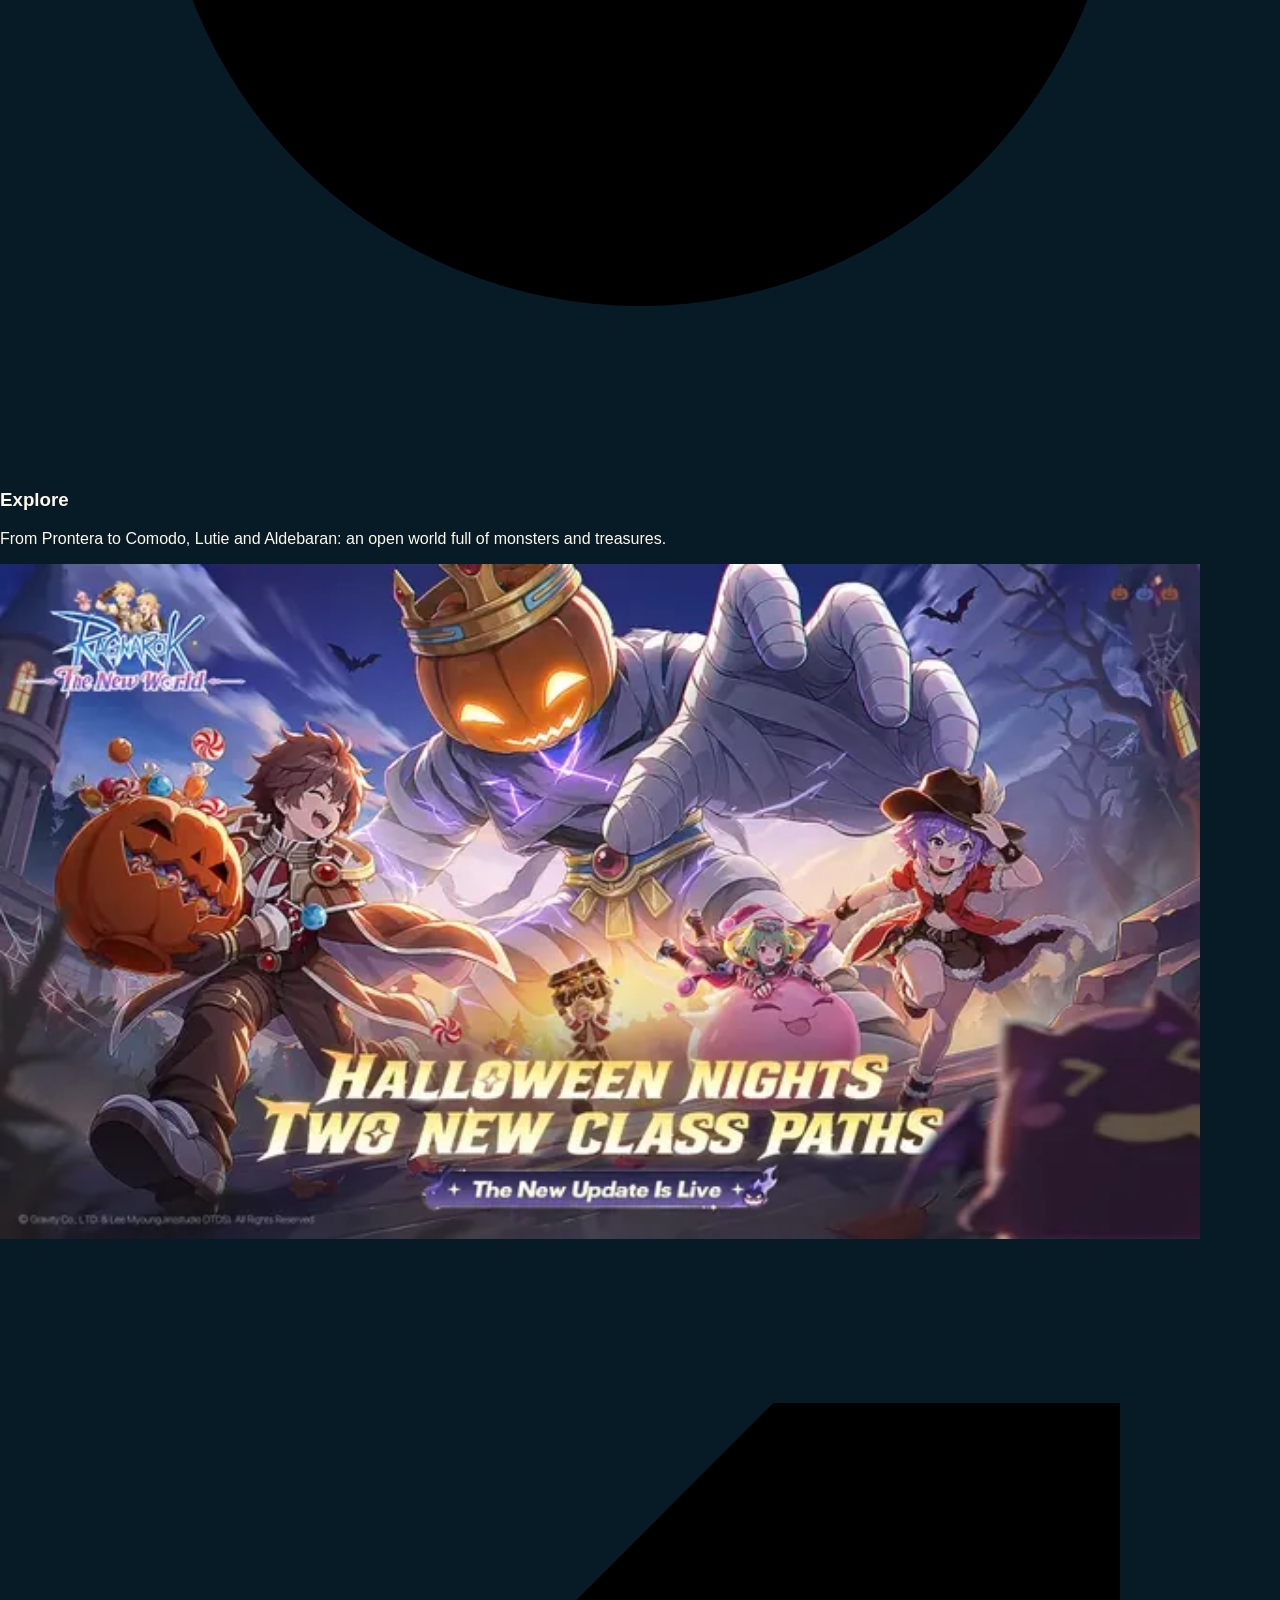
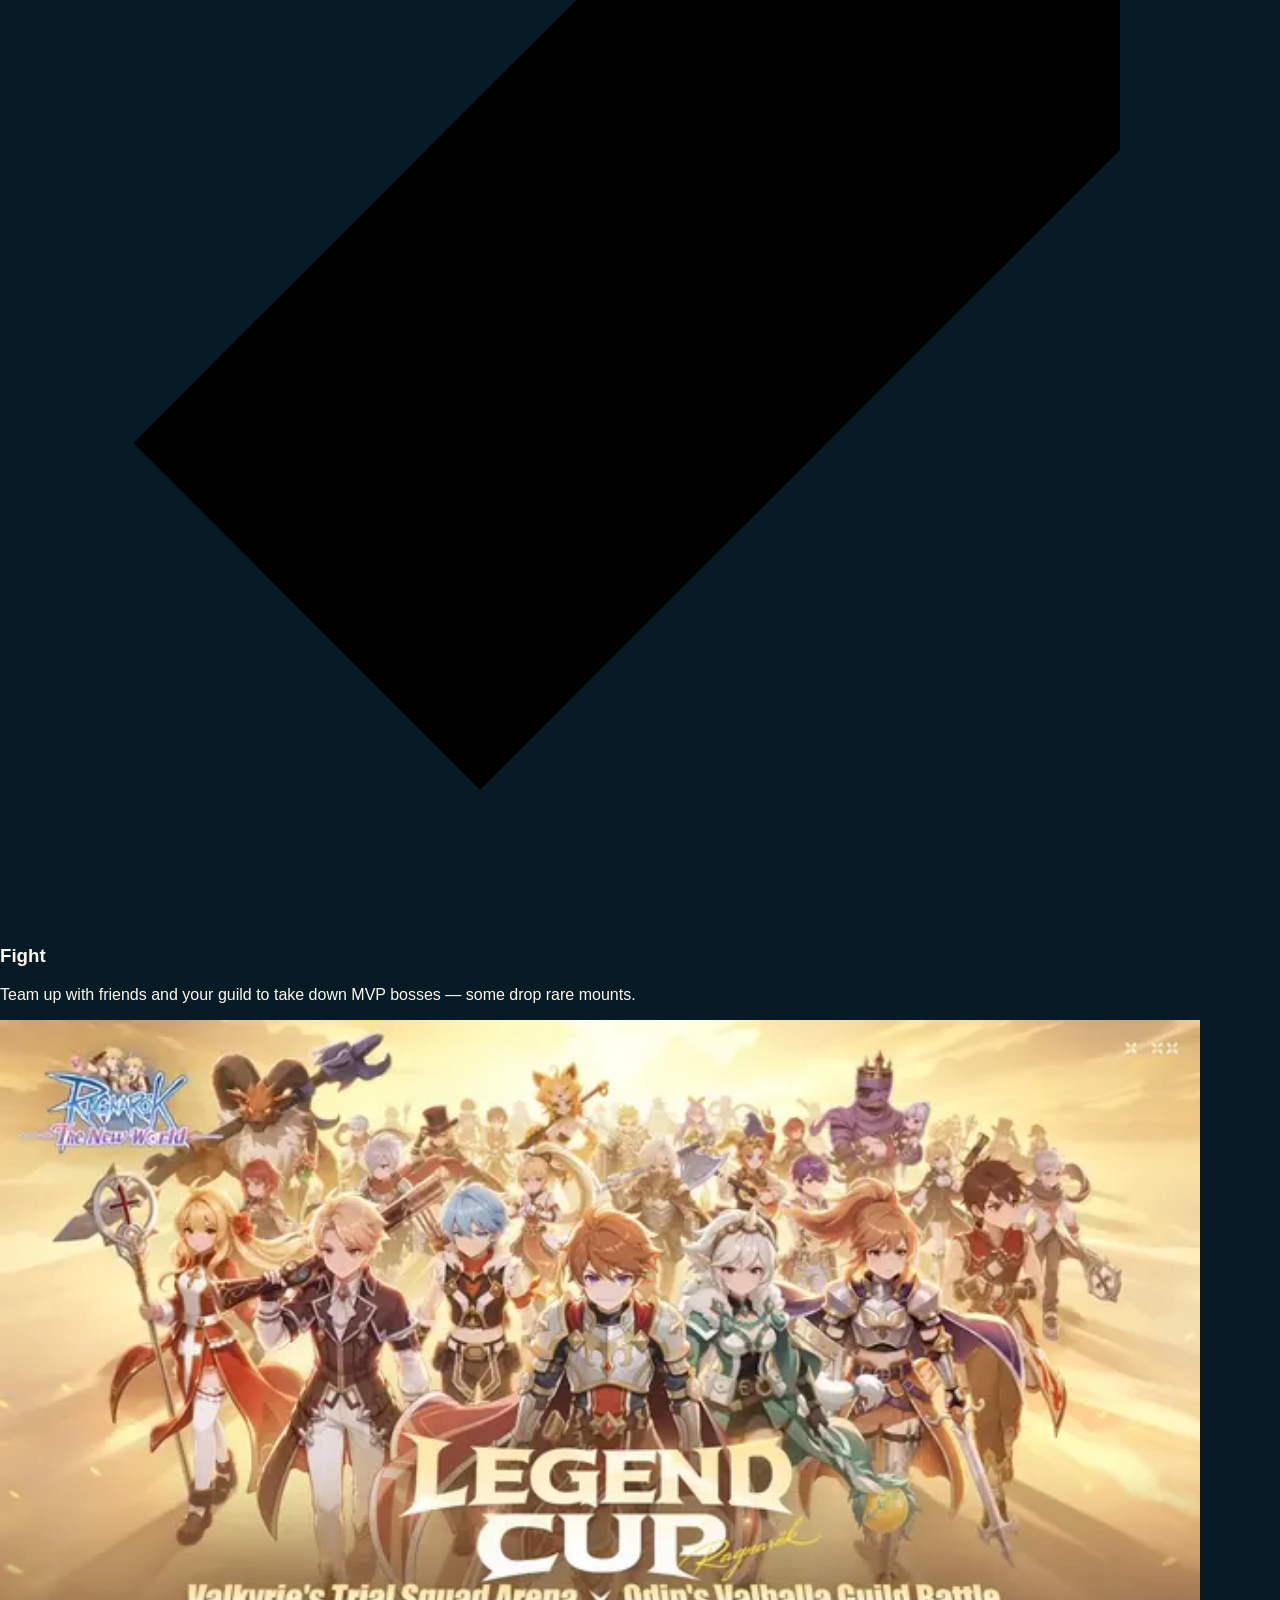
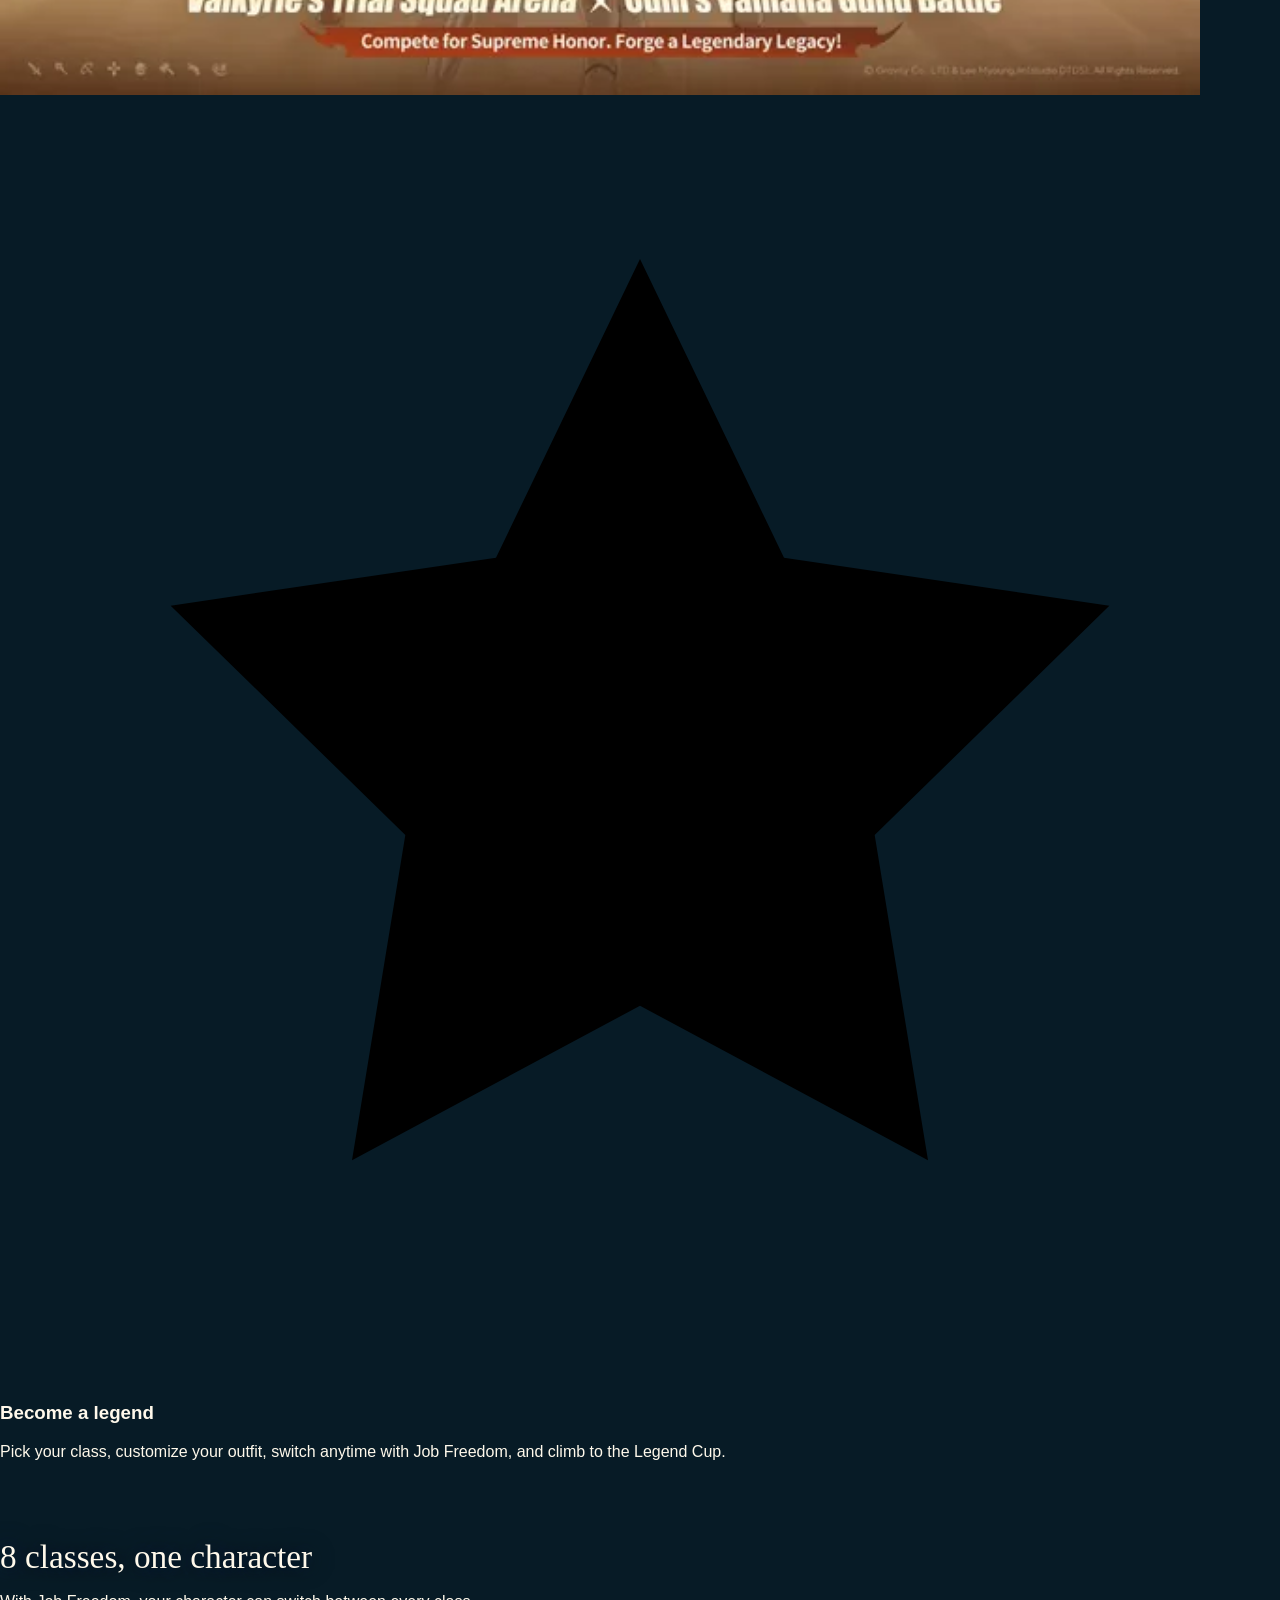
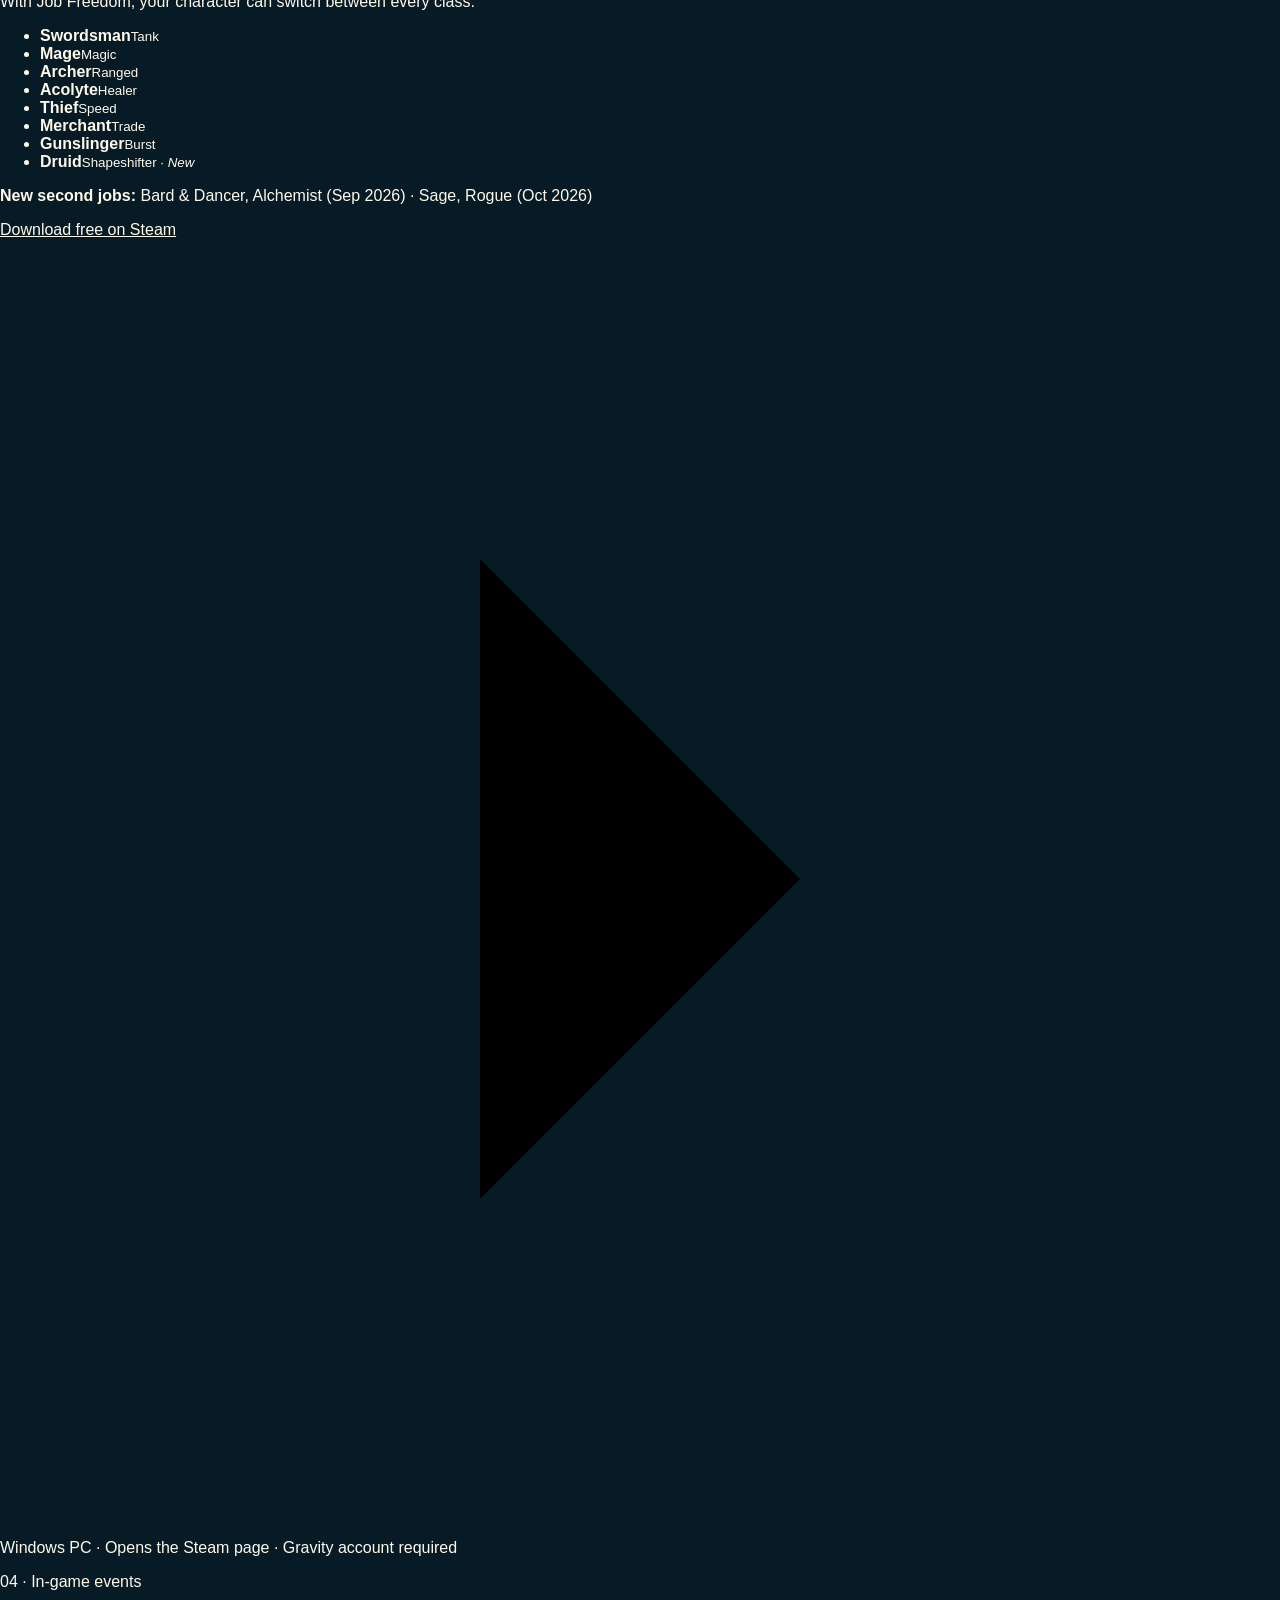
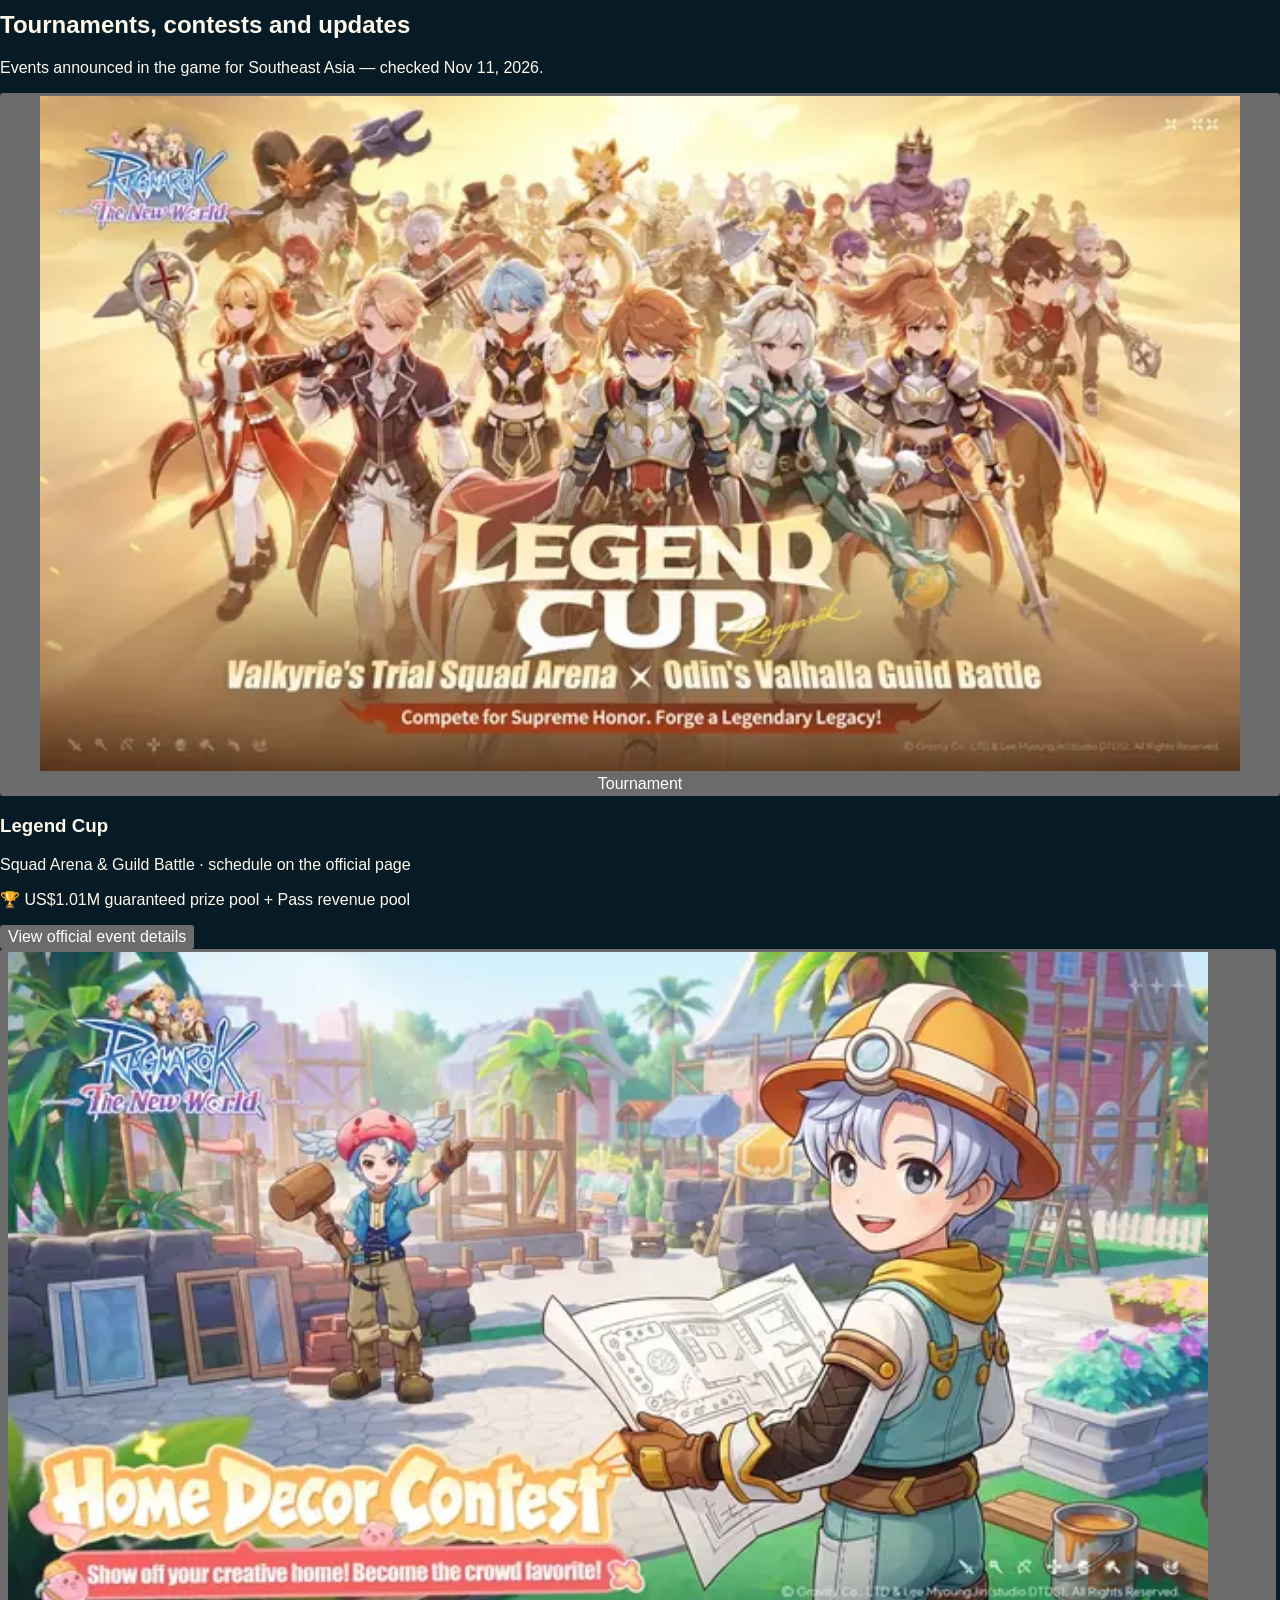
<file: version-longue.html>
<!doctype html>
<html lang="en">
<head>
  <!-- VERSION LONGUE (variante à tester contre index.html) : avec événements et galerie. Non incluse dans le ZIP AFBooster. -->
  <meta charset="utf-8">
  <meta name="viewport" content="width=device-width, initial-scale=1">
  <title>Ragnarok: The New World — Rediscover the magic of Midgard</title>
  <meta name="description" content="Your legend begins in Midgard. Explore a colorful open world, master 8 classes and face bosses with friends. Free download for Windows PC via Steam, SEA servers.">
  <meta name="theme-color" content="#5ec8ff">
  <link rel="preconnect" href="https://fonts.googleapis.com">
  <link rel="preconnect" href="https://fonts.gstatic.com" crossorigin>
  <link href="https://fonts.googleapis.com/css2?family=Lilita+One&family=Nunito:wght@400;600;700;800;900&display=swap" rel="stylesheet">
  <link rel="stylesheet" href="style.css?v=20261112a">
</head>
<body>

  <!-- ========== BARRE DU HAUT ========== -->
  <header class="site-header">
    <a class="brand" href="#home" aria-label="Ragnarok: The New World — back to top">
      <span class="brand-mark">Ragnarok</span>
      <span class="brand-sub">The New World</span>
    </a>

    <button class="menu-toggle" id="menuToggle" type="button" aria-label="Open navigation" aria-expanded="false" aria-controls="mainNav">
      <svg viewBox="0 0 24 24" aria-hidden="true"><path d="M4 7h16M4 12h16M4 17h16"/></svg>
    </button>

    <nav class="main-nav" id="mainNav" aria-label="Main navigation">
      <a class="nav-link active" href="#home">Home</a>
      <a class="nav-link" href="#gameplay">Gameplay</a>
      <a class="nav-link" href="#explore">Explore Midgard</a>
      <a class="nav-link" href="#community">Events</a>
      <a class="nav-link" href="#go2offer" data-position="nav">Download steps</a>
    </nav>

    <a class="button button-gold header-cta" href="https://store.steampowered.com/app/4212480/Ragnarok_The_New_World/" data-cta="header">Download free on Steam</a>
  </header>

  <main>

    <!-- =====================================================
         01 · HERO — WELCOME TO MIDGARD
         ===================================================== -->
    <section class="hero" id="home">
      <div class="sky" aria-hidden="true">
        <span class="cloud c1"></span><span class="cloud c2"></span><span class="cloud c3"></span>
        <span class="spark s1"></span><span class="spark s2"></span><span class="spark s3"></span><span class="spark s4"></span><span class="spark s5"></span><span class="spark s6"></span>
      </div>

      <div class="hero-inner">
        <div class="hero-content">
          <p class="ribbon-label">Welcome to Midgard</p>
          <h1>Your legend begins <span>in Midgard</span></h1>
          <p class="hero-copy">Explore the open world of Midgard, master your class and take on powerful bosses with your friends and guild.</p>
          <div class="hero-actions">
            <a class="button button-gold button-xl" href="https://store.steampowered.com/app/4212480/Ragnarok_The_New_World/" data-cta="hero">
              Download free on Steam
              <svg viewBox="0 0 24 24" aria-hidden="true"><path d="M9 6l6 6-6 6"/></svg>
            </a>
            <button class="button button-white button-xl" type="button" data-video="gameplay">
              <svg class="icon-fill" viewBox="0 0 24 24" aria-hidden="true"><path d="M8 5l11 7-11 7z"/></svg>
              Watch PC gameplay
            </button>
          </div>
          <p class="cta-micro">Windows PC · Opens the Steam page · Gravity account required · Optional in-game purchases</p>
          <div class="platforms" aria-label="Platform">
            <span class="platform"><svg class="icon-fill" viewBox="0 0 24 24" aria-hidden="true"><path d="M3 5.5l7.5-1v7H3zM12 4.3L21 3v8.5h-9zM3 12.5h7.5v7L3 18.5zM12 12.5h9V21l-9-1.3z"/></svg>Free download for Windows PC via Steam</span>
          </div>
          <p class="hero-note">Southeast Asia servers · Gravity account created in the game launcher</p>
        </div>

        <figure class="hero-art">
          <img src="assets/key-art.webp" width="640" height="360" fetchpriority="high" decoding="async" alt="Official key art of Ragnarok: The New World: adventurers flying over the floating world of Midgard">
          <figcaption class="sticker">Free to play!</figcaption>
          <button class="hero-play" type="button" data-video="gameplay" aria-label="Watch the PC gameplay video">
            <svg viewBox="0 0 24 24" aria-hidden="true"><path d="M8 5l11 7-11 7z"/></svg>
          </button>
        </figure>
      </div>

      <svg class="hills" viewBox="0 0 1440 120" preserveAspectRatio="none" aria-hidden="true"><path d="M0 70 C 180 20, 360 20, 540 60 S 900 110, 1080 60 S 1320 10, 1440 50 V120 H0z" fill="#9edc7c"/><path d="M0 95 C 240 60, 420 70, 640 92 S 1060 120, 1260 88 S 1400 80, 1440 86 V120 H0z" fill="#fff8ea"/></svg>
    </section>

    <!-- =====================================================
         02 · GAMEPLAY — montrer l'expérience réelle (mène vers #go2offer)
         ===================================================== -->
    <section class="section section-cream" id="gameplay">
      <header class="section-heading reveal">
        <span class="chapter">02 · Gameplay</span>
        <h2>See the real game</h2>
        <p>Real gameplay of the PC version: towns, monsters, classes and bosses.</p>
      </header>

      <div class="storybook reveal">
        <div class="storybook-inner">
          <div class="trailer-frame" id="trailerFrame">
            <button class="video-facade" type="button" id="trailerPlay" aria-label="Play the PC gameplay video">
              <img id="trailerThumb" src="assets/key-art.webp" width="640" height="360" alt="Thumbnail of the PC gameplay video" loading="lazy">
              <span class="facade-play" aria-hidden="true"><svg viewBox="0 0 24 24"><path d="M8 5l11 7-11 7z"/></svg></span>
              <span class="facade-label">▶ Watch PC gameplay</span>
            </button>
          </div>
        </div>
      </div>

      <div class="section-cta reveal">
        <a class="button button-gold button-xl" href="https://store.steampowered.com/app/4212480/Ragnarok_The_New_World/" data-cta="after_video">
          Download free on Steam
          <svg viewBox="0 0 24 24" aria-hidden="true"><path d="M9 6l6 6-6 6"/></svg>
        </a>
        <p>Windows PC · Opens the Steam page · Gravity account required</p>
      </div>

      <div class="gallery reveal">
        <h3>Snapshots from Midgard</h3>
        <div class="gallery-grid" id="galleryGrid"></div>
      </div>
    </section>

    <!-- =====================================================
         03 · EXPLORE MIDGARD — faire rêver (mène vers #go2offer)
         ===================================================== -->
    <section class="section section-meadow" id="explore">
      <header class="section-heading reveal">
        <span class="chapter">03 · Explore Midgard</span>
        <h2>Explore Midgard</h2>
        <p>One world, endless adventures — free on Windows PC via Steam.</p>
      </header>

      <div class="world-cards">
        <article class="world-card reveal" style="--accent:#5ec8ff">
          <div class="world-img"><img src="assets/home-decor-contest-640.webp" srcset="assets/home-decor-contest-640.webp 640w, assets/home-decor-contest.webp 1200w" sizes="(max-width: 560px) 92vw, (max-width: 1080px) 45vw, 400px" decoding="async" width="1200" height="671" loading="lazy" alt="Official artwork: an adventurer in a sunny Midgard town"></div>
          <div class="world-body">
            <span class="world-icon" aria-hidden="true"><svg viewBox="0 0 24 24"><circle cx="12" cy="12" r="9"/><path d="M15.5 8.5l-2 5-5 2 2-5z"/></svg></span>
            <h3>Explore</h3>
            <p>From Prontera to Comodo, Lutie and Aldebaran: an open world full of monsters and treasures.</p>
          </div>
        </article>
        <article class="world-card reveal" style="--accent:#ff8fb1">
          <div class="world-img"><img src="assets/halloween-nights-640.webp" srcset="assets/halloween-nights-640.webp 640w, assets/halloween-nights.webp 1200w" sizes="(max-width: 560px) 92vw, (max-width: 1080px) 45vw, 400px" decoding="async" width="1200" height="675" loading="lazy" alt="Official artwork: adventurers facing a giant boss"></div>
          <div class="world-body">
            <span class="world-icon" aria-hidden="true"><svg viewBox="0 0 24 24"><path d="M14.5 3H21v6.5L9 21.5 2.5 15z"/><path d="M5 13l6 6M3 21l3-3"/></svg></span>
            <h3>Fight</h3>
            <p>Team up with friends and your guild to take down MVP bosses — some drop rare mounts.</p>
          </div>
        </article>
        <article class="world-card reveal" style="--accent:#ffc542">
          <div class="world-img"><img src="assets/legend-cup-640.webp" srcset="assets/legend-cup-640.webp 640w, assets/legend-cup.webp 1200w" sizes="(max-width: 560px) 92vw, (max-width: 1080px) 45vw, 400px" decoding="async" width="1200" height="675" loading="lazy" alt="Official artwork: the classes of Ragnarok: The New World"></div>
          <div class="world-body">
            <span class="world-icon" aria-hidden="true"><svg viewBox="0 0 24 24"><path d="M12 3l2.7 5.6 6.1.9-4.4 4.3 1 6.1L12 17l-5.4 2.9 1-6.1-4.4-4.3 6.1-.9z"/></svg></span>
            <h3>Become a legend</h3>
            <p>Pick your class, customize your outfit, switch anytime with Job Freedom, and climb to the Legend Cup.</p>
          </div>
        </article>
      </div>

      <!-- Classes -->
      <div class="classes reveal" id="classes">
        <h3>8 classes, one character</h3>
        <p class="classes-sub">With Job Freedom, your character can switch between every class.</p>
        <ul class="class-chips">
          <li style="--c:#e2574c"><b>Swordsman</b><small>Tank</small></li>
          <li style="--c:#5b6ef5"><b>Mage</b><small>Magic</small></li>
          <li style="--c:#2fa36b"><b>Archer</b><small>Ranged</small></li>
          <li style="--c:#e8a423"><b>Acolyte</b><small>Healer</small></li>
          <li style="--c:#8a4fd6"><b>Thief</b><small>Speed</small></li>
          <li style="--c:#c9772f"><b>Merchant</b><small>Trade</small></li>
          <li style="--c:#3a8fc7"><b>Gunslinger</b><small>Burst</small></li>
          <li style="--c:#4d9a3a"><b>Druid</b><small>Shapeshifter · <em>New</em></small></li>
        </ul>
        <p class="jobs-line"><strong>New second jobs:</strong> Bard &amp; Dancer, Alchemist (Sep 2026) · Sage, Rogue (Oct 2026)</p>
      </div>


      <div class="section-cta reveal">
        <a class="button button-gold button-xl" href="https://store.steampowered.com/app/4212480/Ragnarok_The_New_World/" data-cta="after_world">
          Download free on Steam
          <svg viewBox="0 0 24 24" aria-hidden="true"><path d="M9 6l6 6-6 6"/></svg>
        </a>
        <p>Windows PC · Opens the Steam page · Gravity account required</p>
      </div>
    </section>

    <!-- =====================================================
         04 · COMMUNITY — créer de l'engagement (mène vers #go2offer)
         ===================================================== -->
    <section class="section section-sky" id="community">
      <header class="section-heading reveal">
        <span class="chapter">04 · In-game events</span>
        <h2>Tournaments, contests and updates</h2>
        <p>Events announced in the game for Southeast Asia — checked Nov 11, 2026.</p>
      </header>

      <div class="posters" id="events">
        <article class="poster reveal" style="--tilt:-2deg; --tape:#ffc542">
          <button class="poster-img" type="button" data-event="legend" aria-label="View details: Legend Cup">
            <img src="assets/legend-cup-640.webp" srcset="assets/legend-cup-640.webp 640w, assets/legend-cup.webp 1200w" sizes="(max-width: 560px) 92vw, (max-width: 1080px) 45vw, 400px" decoding="async" width="1200" height="675" loading="lazy" alt="Official artwork of the Legend Cup tournament">
            <span class="badge badge-live">Tournament</span>
          </button>
          <div class="poster-body">
            <h3>Legend Cup</h3>
            <p class="poster-date">Squad Arena &amp; Guild Battle · schedule on the official page</p>
            <p class="poster-reward">🏆 US$1.01M guaranteed prize pool + Pass revenue pool</p>
            <button class="button button-pink" type="button" data-event="legend">View official event details</button>
          </div>
        </article>

        <article class="poster reveal" style="--tilt:1.5deg; --tape:#ff8fb1">
          <button class="poster-img" type="button" data-event="decor" aria-label="View details: Home Decor Contest">
            <img src="assets/home-decor-contest-640.webp" srcset="assets/home-decor-contest-640.webp 640w, assets/home-decor-contest.webp 1200w" sizes="(max-width: 560px) 92vw, (max-width: 1080px) 45vw, 400px" decoding="async" width="1200" height="671" loading="lazy" alt="Official artwork of the Home Decor Contest">
            <span class="badge badge-contest">Contest</span>
          </button>
          <div class="poster-body">
            <h3>Home Decor Contest</h3>
            <p class="poster-date">Announced in the October 2026 update · dates on the official notice</p>
            <p class="poster-reward">🏠 Limited furniture, exclusive titles, Home materials</p>
            <button class="button button-pink" type="button" data-event="decor">View official event details</button>
          </div>
        </article>

        <article class="poster reveal" style="--tilt:-1deg; --tape:#9edc7c">
          <button class="poster-img" type="button" data-event="fields" aria-label="View details: New fields and mounts">
            <img src="assets/explore-poster.webp" width="1280" height="720" loading="lazy" alt="Gameplay scene from the open world">
            <span class="badge badge-new">New update</span>
          </button>
          <div class="poster-body">
            <h3>New fields &amp; mounts</h3>
            <p class="poster-date">Since the Oct 23, 2026 update</p>
            <p class="poster-reward">🗺️ Comodo, Lutie and Aldebaran fields + new mounts</p>
            <button class="button button-pink" type="button" data-event="fields">View official event details</button>
          </div>
        </article>

        <article class="poster reveal" style="--tilt:2deg; --tape:#5ec8ff">
          <button class="poster-img" type="button" data-event="halloween" aria-label="View details: Halloween Nights">
            <img src="assets/halloween-nights-640.webp" srcset="assets/halloween-nights-640.webp 640w, assets/halloween-nights.webp 1200w" sizes="(max-width: 560px) 92vw, (max-width: 1080px) 45vw, 400px" decoding="async" width="1200" height="675" loading="lazy" alt="Official artwork of the Halloween Nights update">
            <span class="badge badge-ended">Ended · classes live</span>
          </button>
          <div class="poster-body">
            <h3>Halloween Nights</h3>
            <p class="poster-date">Oct 24 – early Nov 2026</p>
            <p class="poster-reward">🎃 New class paths Sage &amp; Rogue are here to stay</p>
            <button class="button button-pink" type="button" data-event="halloween">View official event details</button>
          </div>
        </article>
      </div>
      <p class="fine-print">Dates and rewards from the official SEA notices (checked Nov 11, 2026). Events can change: check the official notice before you take part.</p>
      <p class="community-links">Optional · Follow the news:
          <a href="https://discord.gg/pGbjenEwgN" target="_blank" rel="noopener">Discord</a> ·
          <a href="https://www.facebook.com/RagnarokTheNewWorld.Gravity" target="_blank" rel="noopener">Facebook</a> ·
          <a href="https://www.youtube.com/@RagnarokTheNewWorld" target="_blank" rel="noopener">YouTube</a> ·
          <a href="https://www.tiktok.com/@ragnarok.the.new.world" target="_blank" rel="noopener">TikTok</a> ·
          <a href="https://steamcommunity.com/app/4212480" target="_blank" rel="noopener">Steam Community</a>
        </p>

    </section>

    <!-- =====================================================
         05 · OFFER (#go2offer) — déclencher le clic : seul bouton qui ouvre Steam
         ===================================================== -->
    <section class="journey" id="go2offer">
      <div class="sky" aria-hidden="true">
        <span class="spark s1"></span><span class="spark s2"></span><span class="spark s4"></span><span class="spark s6"></span>
      </div>
      <div class="journey-inner">
        <span class="chapter chapter-light">05 · Download</span>
        <h2>Your adventure starts here</h2>


        <a class="button button-gold button-mega" id="steamButton" href="https://store.steampowered.com/app/4212480/Ragnarok_The_New_World/" data-cta="journey">
          Download free on Steam
          <svg viewBox="0 0 24 24" aria-hidden="true"><path d="M9 6l6 6-6 6"/></svg>
        </a>
        <p class="offer-facts">Windows PC · Opens the Steam page · Gravity account required · Optional in-game purchases</p>
        <p class="journey-note">On your phone? This game is for Windows PC: open this page on your computer to download it.</p>

        <ol class="steps reveal">
          <li><b>1</b><strong>Open the Steam page</strong><small>The button opens the game's page on Steam. It does not launch the game.</small></li>
          <li><b>2</b><strong>Install the game</strong><small>Download and install the game on your Windows PC.</small></li>
          <li><b>3</b><strong>Launch the game and log in</strong><small>Follow the launcher instructions and complete your first login.</small></li>
        </ol>

        <div class="info-grid">
          <div class="panel reveal" id="before">
            <h3>Before you play</h3>
            <ul class="req-list">
              <li><span aria-hidden="true">💻</span><div><b>Windows PC requirements</b>Steam lists a minimum of 12 GB RAM (16 GB recommended), 30 GB of storage and a broadband connection.</div></li>
              <li><span aria-hidden="true">🌏</span><div><b>Languages</b>English, Indonesian, Thai and Simplified Chinese (interface, voices and subtitles).</div></li>
              <li><span aria-hidden="true">🖥️</span><div><b>Servers</b>Southeast Asia (SEA), for smooth play from the Philippines.</div></li>
              <li><span aria-hidden="true">👤</span><div><b>Game account</b>A Gravity account is required through the launcher.</div></li>
              <li><span aria-hidden="true">🎁</span><div><b>Free to play</b>With optional in-game purchases.</div></li>
            </ul>
          </div>

          <div class="panel reveal" id="faq">
            <h3>Frequently asked questions</h3>
            <div class="faq-list">
              <details><summary>What happens when I click “Download free on Steam”?</summary><p>It opens the game's Steam page, where you install the game on your Windows PC. It does not launch the game directly: you install it first, then log in from the launcher.</p></details>
              <details><summary>Which platform is this download for?</summary><p>Windows PC, through Steam. You need a Steam account, and a Gravity account that you create in the game launcher.</p></details>
              <details><summary>Is installing the game enough to start playing?</summary><p>There's one more step: launch the game and follow the account instructions to log in and begin your adventure.</p></details>
              <details><summary>Is this Ragnarok Online?</summary><p>No. It's a new game set in the same world of Midgard, with an open world and modern features.</p></details>
              <details><summary>Does the game play itself?</summary><p>The game includes an auto mode, which you can choose to use for routine tasks. Exploring, building your class and boss fights with your guild are the heart of the game.</p></details>
              <details><summary>Is it pay-to-win?</summary><p>You can level up, explore and join boss battles without paying. In-game purchases are optional, but players who spend may progress faster and rank higher.</p></details>
              <details><summary>Can I try different classes with the same character?</summary><p>Yes. With Job Freedom, one character can switch between all 8 classes.</p></details>
              <details><summary>Can I play at my own pace?</summary><p>Yes. The game includes offline resource accumulation: your character keeps collecting resources while you're away.</p></details>
            </div>
          </div>
        </div>

      </div>
    </section>
  </main>

  <!-- ========== PIED DE PAGE ========== -->
  <footer class="site-footer">
    <a class="brand brand-light" href="#home"><span class="brand-mark">Ragnarok</span><span class="brand-sub">The New World</span></a>
    <div class="footer-text">
      <p>This page was made by Groupe 106 V2 as part of a student challenge. It is not an official Gravity website.</p>
      <p>Ragnarok © Gravity Co., Ltd. This project is not affiliated with or endorsed by Gravity.</p>
    </div>
    <nav class="footer-social" aria-label="Social networks">
      <a href="https://discord.gg/pGbjenEwgN" target="_blank" rel="noopener">Discord</a>
      <a href="https://www.facebook.com/RagnarokTheNewWorld.Gravity" target="_blank" rel="noopener">Facebook</a>
      <a href="https://www.youtube.com/@RagnarokTheNewWorld" target="_blank" rel="noopener">YouTube</a>
      <a href="https://www.tiktok.com/@ragnarok.the.new.world" target="_blank" rel="noopener">TikTok</a>
    </nav>
    <a class="back-top" href="#home">Back to top ↑</a>
  </footer>

  <!-- Fenêtre : événements -->
  <dialog class="event-dialog" id="eventDialog" aria-labelledby="dialogTitle">
    <button class="dialog-close" type="button" data-close aria-label="Close"><svg viewBox="0 0 24 24" aria-hidden="true"><path d="M6 6l12 12M18 6L6 18"/></svg></button>
    <img id="dialogImage" src="assets/legend-cup-640.webp" alt="" loading="lazy">
    <div class="dialog-content">
      <span class="chapter">Event</span>
      <h2 id="dialogTitle"></h2>
      <p id="dialogDescription"></p>
      <ul class="dialog-meta" id="dialogMeta"></ul>
      <p class="dialog-source"><a id="dialogSource" href="#" target="_blank" rel="noopener">Read the official notice ↗</a></p>
      <a class="button button-gold" href="https://store.steampowered.com/app/4212480/Ragnarok_The_New_World/" data-cta="event_popup">Download free on Steam</a>
    </div>
  </dialog>

  <!-- Fenêtre : vidéo -->
  <dialog class="video-dialog" id="videoDialog" aria-label="Gameplay video">
    <button class="dialog-close" type="button" data-close aria-label="Close the video"><svg viewBox="0 0 24 24" aria-hidden="true"><path d="M6 6l12 12M18 6L6 18"/></svg></button>
    <div class="video-frame" id="videoFrame"></div>
  </dialog>

  <!-- Fenêtre : galerie -->
  <dialog class="lightbox" id="lightbox" aria-label="Image viewer">
    <button class="dialog-close" type="button" data-close aria-label="Close"><svg viewBox="0 0 24 24" aria-hidden="true"><path d="M6 6l12 12M18 6L6 18"/></svg></button>
    <button class="lightbox-nav prev" type="button" id="lightboxPrev" aria-label="Previous image"><svg viewBox="0 0 24 24" aria-hidden="true"><path d="M15 6l-6 6 6 6"/></svg></button>
    <figure>
      <img id="lightboxImage" src="assets/legend-cup-640.webp" alt="" loading="lazy">
      <figcaption id="lightboxCaption"></figcaption>
    </figure>
    <button class="lightbox-nav next" type="button" id="lightboxNext" aria-label="Next image"><svg viewBox="0 0 24 24" aria-hidden="true"><path d="M9 6l6 6-6 6"/></svg></button>
  </dialog>

  <!-- Bandeau de consentement : n'apparaît que si un Pixel ID est configuré dans script.js -->
  <div class="consent" id="consentBar" role="dialog" aria-label="Cookie consent" hidden>
    <p>We use the Meta Pixel to measure our ads (page visits and clicks to Steam). No personal data is put in links. Do you accept?</p>
    <div class="consent-actions">
      <button class="button button-gold" type="button" data-consent="accept">Accept</button>
      <button class="button button-white" type="button" data-consent="refuse">Refuse</button>
    </div>
  </div>

  <script src="script.js?v=20261112a"></script>
</body>
</html>
</file>
<file: style.css>
:root{color-scheme:dark;--ink:#071b26;--white:#fff9eb;--gold:#f9d787;font-family:Arial,Helvetica,sans-serif;background:var(--ink);color:var(--white)}
*{box-sizing:border-box}body{margin:0}button,a{-webkit-tap-highlight-color:transparent}button{font:inherit}a{color:inherit}button:focus-visible,a:focus-visible{outline:3px solid #fff;outline-offset:6px}.skip-link{position:fixed;top:12px;left:12px;transform:translateY(-160%);z-index:10;padding:12px;background:#fff;color:#091c27}.skip-link:focus{transform:translateY(0)}
.hero{position:relative;isolation:isolate;background:var(--ink);max-width:1920px;margin:0 auto}.hero__stage{position:relative;width:100%;aspect-ratio:16/9;background:#071b26}.hero__video{display:block;width:100%;height:100%;object-fit:contain;object-position:center}.hero__shade{position:absolute;inset:0;pointer-events:none;background:linear-gradient(90deg,rgba(4,17,25,.72) 0%,rgba(4,17,25,.45) 45%,transparent 78%),linear-gradient(180deg,rgba(4,17,25,.15) 0%,transparent 25%,rgba(4,17,25,.08) 34%,rgba(4,17,25,.72) 66%,rgba(4,17,25,.97) 100%)}
.header{position:absolute;top:24px;left:4%;right:4%;display:flex;justify-content:space-between;align-items:flex-start;gap:24px;z-index:2}.brand-link{display:block;margin-right:auto;border-radius:6px}.brand{display:block;width:clamp(110px,12vw,175px);height:auto;filter:drop-shadow(0 4px 10px #05172288)}.sound-button{position:absolute;right:4%;bottom:24px;z-index:2;display:flex;align-items:center;gap:9px;min-height:44px;padding:0 15px;background:#071b26b8;color:#fff9eb;border:1px solid #fff6;border-radius:5px;font-size:12px;cursor:pointer;backdrop-filter:blur(8px)}.sound-button[hidden]{display:none}.sound-button:hover{background:#163543}
/* Top bar: menu links scroll within the page; only the gold button opens Steam. Never sticky. */
.nav{position:relative}
.header{z-index:3}
.nav__toggle{display:none;align-items:center;gap:8px;min-height:44px;padding:0 14px;background:#071b26cc;color:var(--white);border:1px solid #fff6;border-radius:6px;font-size:14px;cursor:pointer;backdrop-filter:blur(8px)}
.nav__list{display:flex;align-items:center;gap:2px;margin:0;padding:4px;list-style:none;background:#071b26b8;border:1px solid #ffffff2e;border-radius:8px;backdrop-filter:blur(8px)}
.nav__list a{display:flex;align-items:center;min-height:40px;padding:0 13px;border-radius:5px;color:var(--white);font-size:14px;text-decoration:none;white-space:nowrap}
.nav__list a:hover{background:#ffffff1a;color:var(--gold)}
.nav__list a:focus-visible,.nav__toggle:focus-visible{outline:2px solid var(--gold);outline-offset:2px}
.header__cta{display:flex;align-items:center;min-height:50px;padding:0 20px;border:1px solid #ffe5a1;border-radius:8px;background:linear-gradient(115deg,#c98624 0%,#f4c661 45%,#dda43c 70%,#b9781b 100%);color:#241704;font-size:15px;font-weight:700;text-decoration:none;white-space:nowrap;box-shadow:0 3px 0 #754410,0 6px 16px #0007;transition:transform .2s ease,box-shadow .2s ease}
.header__cta:hover{transform:translateY(-2px);box-shadow:0 5px 0 #754410,0 8px 20px #0008,0 0 16px #ffc95777}
@media(max-width:1100px){.nav__list a{padding:0 9px;font-size:13px}.header__cta{padding:0 14px;font-size:14px}}
@media(max-width:900px){
  .header.has-js-nav .nav__toggle{display:flex}
  .header.has-js-nav .nav__list{display:none;position:absolute;top:calc(100% + 8px);right:0;z-index:5;flex-direction:column;align-items:stretch;min-width:200px;padding:6px;background:#071b26f2}
  .header.has-js-nav.is-nav-open .nav__list{display:flex}
  .nav__list a{min-height:44px;font-size:15px;padding:0 14px}
  .header{align-items:center}
}
@media(max-width:600px){.header__cta{display:none}}

.hero__content{position:absolute;bottom:126.6px;left:4%;width:92%;text-align:left}h1{font-family:Georgia,'Times New Roman',serif;font-weight:400;font-size:clamp(41.8px,4.675vw,79.2px);line-height:1.04;letter-spacing:-1.6px;margin:0;text-shadow:0 2px 18px #0008}h1 em{font-style:normal;color:var(--gold)}.hero__description{font-size:16.1px;line-height:1.7;color:#eef0e9;max-width:585px;margin:17px 0 40px;text-wrap:pretty;text-shadow:0 2px 8px #000}.hero__action{display:flex;align-items:center;flex-direction:column;gap:18px;padding-top:12px}/* One shared cycle moves the entire clickable button, including its label. */
.cta{--cta-cycle:2.2s;--cta-rise:-16px;--cta-scale:1.09;position:relative;isolation:isolate;display:inline-flex;align-items:center;justify-content:center;gap:24px;min-width:391px;max-width:calc(100% / 1.09);min-height:87.4px;padding:23px 34.5px;border:1px solid #ffe5a1;border-radius:14px;background:#b97619;color:#241704;text-decoration:none;font-size:25.3px;font-weight:700;box-shadow:0 5px 0 #754410,0 10px 24px #0008,0 0 18px #efa82a55;transform-origin:center;animation:cta-lift var(--cta-cycle) ease-in-out infinite;transition:box-shadow .2s ease}
.cta:before{content:"";position:absolute;inset:0;border-radius:inherit;pointer-events:none;box-shadow:0 0 20px 5px #ffc95799,0 0 42px 10px #e69b264d;opacity:.35;animation:cta-halo var(--cta-cycle) ease-in-out infinite}
.cta > *{position:relative;z-index:2;flex-shrink:0;pointer-events:none}
.cta__surface{position:absolute;inset:0;z-index:0;overflow:hidden;border-radius:inherit;background:linear-gradient(115deg,#c98624 0%,#f4c661 40%,#dda43c 65%,#b9781b 100%);box-shadow:inset 0 2px 1px #fff1b8cc,inset 0 -4px 8px #834b2580;pointer-events:none}
.cta__surface:after{content:"";position:absolute;inset:-40% -65%;background:linear-gradient(115deg,transparent 37%,#fff5ce88 45%,#fffbe3dd 50%,#fff5ce88 55%,transparent 63%);transform:translateX(-65%);opacity:0;animation:cta-sweep var(--cta-cycle) ease-in-out infinite}
.cta .cta__rim{position:absolute;inset:0;z-index:1;width:100%;height:100%;overflow:hidden;border-radius:inherit;pointer-events:none}
.cta__rim rect{fill:none;stroke:#fff5cf;stroke-width:2.5;vector-effect:non-scaling-stroke;stroke-dasharray:20 80;filter:drop-shadow(0 0 3px #fff1ab);animation:cta-trace var(--cta-cycle) linear infinite}
.cta:is(:hover,:focus-visible){animation:none;transform:translateY(var(--cta-rise)) scale(var(--cta-scale));box-shadow:0 7px 0 #754410,0 14px 28px #0008,0 0 30px 7px #ffc95799}
.cta:is(:hover,:focus-visible):before{animation:none;opacity:1}
.cta:is(:hover,:focus-visible) .cta__surface:after{animation:none;opacity:0}
.cta:is(:hover,:focus-visible) .cta__rim rect{animation:none;stroke-dasharray:none}
.cta{white-space:nowrap}
.cta-note{max-width:100%;font-size:12px;line-height:1.6;letter-spacing:.2px;color:#d3dfe0;text-align:center;text-wrap:balance}
@keyframes cta-lift{0%,85%,100%{transform:translateY(0) scale(1)}35%,55%{transform:translateY(var(--cta-rise)) scale(var(--cta-scale))}}
@keyframes cta-halo{0%,85%,100%{opacity:.35}35%,55%{opacity:1}}
@keyframes cta-sweep{0%{transform:translateX(-65%);opacity:0}20%{opacity:.8}55%{opacity:.95}85%,100%{transform:translateX(65%);opacity:0}}
@keyframes cta-trace{from{stroke-dashoffset:0}to{stroke-dashoffset:-100}}
/* Reduce the upward offset on compact desktops to leave room below the logo. */
@media(min-width:901px) and (max-width:1100px){.hero__content{bottom:calc(clamp(20px,calc(25vw - 205px),70px) + 56.6px)}.hero__description{margin-bottom:22px}}
/* On small screens the full landscape frame stays intact. Copy moves below it. */
@media(max-width:900px){.hero__content{position:relative;bottom:auto;left:auto;transform:none;width:100%;text-align:center;padding:26px 7% 34px}.hero__shade{background:linear-gradient(180deg,#071b2625 0%,transparent 70%,#071b26 100%)}.header{top:16px;left:5%;right:5%}.brand{width:110px}h1{font-size:clamp(36px,6vw,52px);letter-spacing:-1.1px}.hero__description{font-size:14px;max-width:540px;line-height:1.8;margin:20px auto 28px}.hero__action{padding-top:8px}.cta{--cta-rise:-10px;--cta-scale:1.05;min-width:min(360px,calc(100% / 1.05));width:auto;max-width:calc(100% / 1.05);min-height:74px;padding:20px 26px;gap:16px;font-size:20px}.sound-button{bottom:12px;right:5%}}
@media(max-width:480px){.header{top:12px;left:16px;right:16px}.brand{width:90px}.sound-button{font-size:10px;padding:0 10px;min-height:44px;gap:6px}.sound-button svg{width:16px}.hero__content{padding:25px 22px 32px}h1{font-size:clamp(30px,8.8vw,42px);line-height:1.1}.hero__description{font-size:13px;line-height:1.85;margin:19px auto 27px}.cta{width:calc(100% / 1.05);min-width:0;max-width:340px;min-height:70px;padding:18px 14px;gap:10px;font-size:17px}.cta__chevrons{display:none}.cta-note{font-size:11px}.sound-button{bottom:8px;right:16px}}
@media(prefers-reduced-motion:reduce){*,*:before,*:after{animation:none!important;transition:none!important;scroll-behavior:auto!important}}

@media(prefers-reduced-motion:reduce){.cta,.cta:is(:hover,:focus-visible){animation:none;transform:none;box-shadow:0 5px 0 #754410,0 10px 24px #0008,0 0 30px 7px #ffc95799}.cta:before{opacity:1}.cta__surface:after{opacity:0}.cta__rim rect{stroke-dasharray:none}}

/* Center the copy between the logo and the CTA's raised, glowing footprint.
   The action keeps its original anchor without an empty terms row. */
.hero__copy{display:contents}
@media(min-width:901px){
  .hero__content{top:calc(24px + clamp(110px,12vw,175px) * 296 / 420);display:grid;grid-template-rows:minmax(0,1fr) auto}
  .hero__copy{display:block;align-self:center;margin-bottom:48px;text-align:left}
  .hero__description{font-size:17.5px;line-height:1.75;max-width:640px;margin:10px 0 0}
}
@media(min-width:901px) and (max-width:1200px){
  .hero__copy h1 br{display:none}
  .hero__description{margin-top:8px}
}

/* Gameplay stays separate from the Hero and shares its gold CTA. */
.gameplay{background:var(--ink);padding:clamp(48px,6vw,96px) 22px 64px}
.gameplay__inner{width:100%;max-width:1120px;margin:0 auto}
.gameplay h2{margin:0 0 clamp(24px,3vw,40px);font-family:Georgia,'Times New Roman',serif;font-size:clamp(30px,3.4vw,52px);font-weight:400;line-height:1.15;text-align:center;text-wrap:balance;color:var(--white)}
.gameplay__video{display:block;width:100%;height:auto;object-fit:contain;background:#030c12;border:1px solid #f9d78755;border-radius:10px;box-shadow:0 16px 48px #0005}
.gameplay__video:focus-visible{outline:3px solid var(--gold);outline-offset:6px}
.gameplay__action{display:flex;align-items:center;flex-direction:column;gap:18px;padding-top:72px}
@media(max-width:900px){.gameplay__action{padding-top:60px}}
.carousel__caption{margin:20px 0 0;font-family:Georgia,'Times New Roman',serif;font-size:clamp(19px,1.8vw,24px);line-height:1.3;text-align:center;color:var(--gold)}

/* Gameplay carousel: only the decorative backdrop is cropped. */
.carousel{position:relative;isolation:isolate}
.carousel:focus-visible{outline:3px solid var(--gold);outline-offset:6px;border-radius:16px}
.carousel__stage{position:relative;aspect-ratio:calc(var(--media-ratio) / .82);overflow:hidden;border-radius:20px;background:#030c12}
.carousel__backdrop{position:absolute;inset:-32px;background-position:center;background-size:cover;filter:blur(26px);opacity:.35;pointer-events:none}
.carousel__card{position:absolute;top:50%;left:50%;width:74%;border:1px solid #f9d78755;border-radius:16px;overflow:hidden;background:#030c12;box-shadow:0 16px 32px #0008;transition:transform .55s ease,filter .55s ease,opacity .55s ease;pointer-events:none}
.carousel__card video{display:block;width:100%;height:auto;object-fit:contain}
.carousel__card.is-active{pointer-events:auto;z-index:3;transform:translate(-50%,-50%);filter:brightness(1);opacity:1}
.carousel__card.is-previous{z-index:1;transform:translate(-118%,-50%) scale(.82);filter:brightness(.4);opacity:.85}
.carousel__card.is-next{z-index:1;transform:translate(18%,-50%) scale(.82);filter:brightness(.4);opacity:.85}
.carousel__card.is-hidden{z-index:0;opacity:0;visibility:hidden;transform:translate(-50%,-50%) scale(.75)}
.carousel__card video{pointer-events:none}
.carousel__card video::-webkit-media-controls{display:none!important}
.carousel__interaction{position:absolute;inset:0;display:block;width:100%;height:100%;margin:0;padding:0;border:0;border-radius:inherit;background:transparent;color:transparent;cursor:pointer;appearance:none}
.carousel__interaction:focus-visible{outline:3px solid var(--gold);outline-offset:-5px}
.carousel__controls{position:absolute;inset:0;z-index:4;pointer-events:none}
.carousel__controls button{position:absolute;top:50%;transform:translateY(-50%);width:46px;height:46px;min-width:44px;min-height:44px;padding:0;border:0;border-radius:50%;background:transparent;color:#ffe8ae;cursor:pointer;pointer-events:auto;display:grid;place-items:center;transition:scale .2s ease,box-shadow .2s ease}
.carousel__controls button svg{display:block;width:100%;height:100%;pointer-events:none;filter:drop-shadow(0 1px 1px #021018) drop-shadow(0 0 2px #021018)}
.carousel__controls button:is(:hover,:focus-visible){scale:1.06;box-shadow:0 0 18px 3px #f9d78755}
.carousel__controls button:focus-visible{outline:2px solid #ffe8ae;outline-offset:2px}
@media(prefers-reduced-motion:reduce){.carousel__controls button:is(:hover,:focus-visible){scale:1}}
.carousel__previous{left:8px}.carousel__next{right:8px}
.carousel__status{position:absolute;width:1px;height:1px;padding:0;margin:-1px;overflow:hidden;clip-path:inset(50%);white-space:nowrap}
@media(max-width:600px){.carousel__stage{aspect-ratio:calc(var(--media-ratio) / .9);border-radius:12px}.carousel__card{width:80%;border-radius:10px}.carousel__controls button{width:44px;height:44px}.carousel__previous{left:0}.carousel__next{right:0}}
@media(prefers-reduced-motion:reduce){.carousel__card{transition:none}}

/* Explore Midgard only: trim 5% from each vertical edge, including its poster. */
.carousel__card video[poster="./assets/images/explore-midgard.webp"]{aspect-ratio:1280 / 720;object-fit:cover;object-position:center}

/* Compact benefits cards using the existing gameplay posters. */
.benefits{background:var(--ink);padding:clamp(40px,5vw,72px) 22px clamp(48px,6vw,80px)}
.benefits__inner{max-width:1120px;margin:0 auto}
.benefits h2{margin:0 0 clamp(24px,3vw,40px);font-family:Georgia,'Times New Roman',serif;font-size:clamp(30px,3.4vw,48px);font-weight:400;line-height:1.15;text-align:center;text-wrap:balance;color:var(--white)}
.benefits__grid{display:grid;grid-template-columns:repeat(3,minmax(0,1fr));gap:24px;max-width:1120px;margin:0 auto}
.benefit-card{min-width:0;overflow:hidden;border:1px solid #f9d78740;border-radius:16px;background:linear-gradient(160deg,#102b38,var(--ink));box-shadow:0 8px 24px #0002}
.benefit-card__media{height:clamp(160px,18vw,200px);overflow:hidden;border-bottom:1px solid #f9d78740}
.benefit-card__image{display:block;width:100%;height:100%;object-fit:cover;object-position:center}
.benefit-card__body{padding:26px 24px 28px}
.benefit-card h3{margin:0 0 12px;font-family:Georgia,'Times New Roman',serif;font-weight:400;font-size:clamp(25px,2.3vw,30px);line-height:1.2;color:var(--white)}
.benefit-card h3:before{content:"";display:block;width:30px;height:2px;margin-bottom:16px;background:var(--gold)}
.benefit-card p{margin:0;font-size:15px;line-height:1.75;color:#d6e0df;text-wrap:pretty}
@media(max-width:760px){.benefits__grid{grid-template-columns:minmax(0,1fr);max-width:540px;gap:20px}.benefit-card__media{height:200px}.benefit-card__body{padding:24px}}

@media (hover: hover) and (pointer: fine){
  .benefit-card{transition:transform 300ms ease,border-color 300ms ease,box-shadow 300ms ease}
  .benefit-card__image{transition:transform 300ms ease}
  .benefit-card:hover{transform:translateY(-8px);border-color:var(--gold);box-shadow:0 8px 24px #0002,0 0 22px #f9d78733}
  .benefit-card:hover .benefit-card__image{transform:scale(1.05)}
}
@media (hover: hover) and (pointer: fine) and (prefers-reduced-motion: reduce){
  .benefit-card,.benefit-card__image{transition:none}
  .benefit-card:hover{transform:none;box-shadow:0 8px 24px #0002}
  .benefit-card:hover .benefit-card__image{transform:none}
}

/* The 8 classes and Job Freedom, using the compressed class artwork. */
.classes{margin-top:clamp(48px,6vw,80px)}
.classes__intro{max-width:680px;margin:0 auto 32px;text-align:center}
.classes h3{margin:0 0 12px;font-family:Georgia,'Times New Roman',serif;font-size:clamp(25px,2.6vw,36px);font-weight:400;line-height:1.2;color:var(--white);text-wrap:balance}
.classes__intro p{margin:0;font-size:16px;line-height:1.75;color:#d6e0df;text-wrap:pretty}
.classes__grid{display:grid;grid-template-columns:repeat(4,minmax(0,1fr));gap:20px;margin:0;padding:0;list-style:none}
.classes__grid > .scroll-reveal-shell{display:grid}
.class-card{min-width:0;overflow:hidden;border:1px solid #f9d78740;border-radius:14px;background:linear-gradient(160deg,#102b38,var(--ink))}
.class-card img{display:block;width:100%;height:auto;aspect-ratio:480 / 514;object-fit:cover;background:#0c2531;border-bottom:1px solid #f9d78740}
.class-card h4{margin:16px 18px 2px;font-family:Georgia,'Times New Roman',serif;font-size:21px;font-weight:400;line-height:1.3;color:var(--white)}
.class-card p{margin:0 18px 18px;font-size:14px;line-height:1.65;color:#d6e0df;text-wrap:pretty}
.class-card .class-card__role{margin-bottom:8px;font-size:12px;font-weight:700;letter-spacing:.6px;text-transform:uppercase;color:var(--gold)}
@media(max-width:900px){.classes__grid{grid-template-columns:repeat(2,minmax(0,1fr));gap:16px}}
@media(max-width:420px){.classes__grid{gap:12px}.class-card h4{margin:12px 12px 2px;font-size:18px}.class-card p{margin:0 12px 14px;font-size:13px}.class-card .class-card__role{font-size:11px;letter-spacing:.3px}}
@media (hover: hover) and (pointer: fine){
  .class-card{transition:transform 300ms ease,border-color 300ms ease}
  .class-card:hover{transform:translateY(-6px);border-color:var(--gold)}
}
@media (hover: hover) and (pointer: fine) and (prefers-reduced-motion: reduce){.class-card{transition:none}.class-card:hover{transform:none}}
.benefits__action{display:flex;align-items:center;flex-direction:column;gap:18px;padding-top:72px}
@media(max-width:900px){.benefits__action{padding-top:60px}}

/* Lightweight onboarding steps; shared CTA styling remains unchanged. */
.how-to-start{background:var(--ink);padding:24px 22px 72px}
.how-to-start__inner{max-width:1120px;margin:0 auto}
.how-to-start h2{margin:0 0 36px;font-family:Georgia,'Times New Roman',serif;font-size:clamp(30px,3.4vw,48px);font-weight:400;line-height:1.15;text-align:center;color:var(--white)}
.how-to-start__steps{display:grid;grid-template-columns:repeat(3,minmax(0,1fr));gap:32px;margin:0;padding:0;list-style:none}
.how-to-start__steps li{min-width:0;padding-top:20px;border-top:1px solid #f9d78755}
.how-to-start h3{margin:0 0 14px;font-family:Georgia,'Times New Roman',serif;font-size:23px;font-weight:400;line-height:1.4;color:var(--white)}
.how-to-start__number{color:var(--gold);font-variant-numeric:tabular-nums}
.how-to-start__steps p{margin:0;font-size:15px;line-height:1.75;color:#d6e0df;text-wrap:pretty}
.how-to-start__action{display:flex;align-items:center;flex-direction:column;gap:18px;padding-top:88px}
@media(max-width:760px){.how-to-start__steps{grid-template-columns:minmax(0,1fr);max-width:540px;margin:0 auto;gap:28px}.how-to-start__action{padding-top:72px}}
.how-to-start{padding-top:clamp(40px,5vw,72px)}

/* Practical requirements shown just before the final button, so clicks lead to first logins. */
.requirements{max-width:920px;margin:48px auto 0;padding:28px clamp(20px,3vw,36px);border:1px solid #f9d78755;border-radius:16px;background:linear-gradient(160deg,#102b38,var(--ink))}
.requirements h3{margin:0 0 20px;font-family:Georgia,'Times New Roman',serif;font-size:clamp(23px,2.2vw,28px);font-weight:400;line-height:1.3;color:var(--white)}
.requirements__list{display:grid;grid-template-columns:repeat(2,minmax(0,1fr));gap:0 32px;margin:0}
.requirements__list > div{display:grid;grid-template-columns:110px minmax(0,1fr);gap:12px;padding:12px 0;border-top:1px solid #f9d78726}
.requirements__wide{grid-column:1 / -1}
.requirements dt{font-size:12px;font-weight:700;letter-spacing:.6px;line-height:1.9;text-transform:uppercase;color:var(--gold)}
.requirements dd{margin:0;font-size:15px;line-height:1.7;color:#eef0e9;overflow-wrap:break-word}
.requirements__note{margin:16px 0 0;font-size:13px;line-height:1.7;color:#cbd8d8}
@media(max-width:760px){.requirements{margin-top:40px}.requirements__list{grid-template-columns:minmax(0,1fr)}.requirements__list > div{grid-template-columns:96px minmax(0,1fr)}}
@media(max-width:380px){.requirements__list > div{grid-template-columns:minmax(0,1fr);gap:2px}}

/* Only touch devices see the PC-only reminder. */
.mobile-note{display:none;max-width:420px;margin:0;padding:12px 16px;border:1px dashed #f9d78766;border-radius:10px;font-size:13px;line-height:1.6;text-align:center;color:#eef0e9}
@media(hover:none) and (pointer:coarse){.mobile-note{display:block}}

/* Native FAQ disclosures work with touch, mouse and keyboard, without JavaScript. */
.faq{background:var(--ink);padding:24px 22px clamp(48px,6vw,80px)}
.faq__inner{max-width:920px;margin:0 auto}
.faq h2{margin:0 0 32px;font-family:Georgia,'Times New Roman',serif;font-size:clamp(30px,3.4vw,48px);font-weight:400;line-height:1.2;text-align:center;text-wrap:balance;color:var(--white)}
.faq__item{border-top:1px solid #f9d78740}
.faq__item:last-child{border-bottom:1px solid #f9d78740}
.faq__item summary{display:flex;align-items:center;justify-content:space-between;gap:20px;min-height:60px;padding:20px 8px;list-style:none;cursor:pointer;color:var(--white);font-size:18px;line-height:1.5;font-weight:600;text-align:left}
.faq__item summary::-webkit-details-marker{display:none}
.faq__item summary:focus-visible{outline:2px solid var(--gold);outline-offset:-2px;border-radius:4px}
.faq__icon{flex:0 0 24px;text-align:center;color:var(--gold);font-size:26px;font-weight:400;line-height:1}
.faq__icon:before{content:"+"}
.faq__item[open] .faq__icon:before{content:"−"}
.faq__item[open]{border-top-color:#f9d78788}
.faq__item p{max-width:78ch;margin:0;padding:0 52px 24px 8px;font-size:15px;line-height:1.8;color:#d6e0df;overflow-wrap:break-word}
@media(max-width:600px){.faq__item summary{gap:12px;padding:18px 4px;font-size:16px}.faq__item p{padding:0 4px 20px;font-size:14px}.faq h2{margin-bottom:24px}}

.site-footer{background:var(--ink);border-top:1px solid #f9d78730;padding:20px 22px}
.site-footer__inner{max-width:1120px;margin:0 auto;display:grid;grid-template-columns:76px minmax(0,1fr) 76px;align-items:center;gap:24px}
.site-footer__logo{display:block;width:76px;height:auto;flex-shrink:0}
.site-footer__legal{font-size:12px;line-height:1.7;color:#cbd8d8;text-align:center}
.site-footer__legal p{margin:0}
.site-footer__legal p+p{margin-top:4px}
.site-footer__legal .site-footer__copyright{font-size:13px;font-weight:700;color:var(--white)}
@media(max-width:600px){.site-footer__inner{grid-template-columns:minmax(0,1fr);justify-items:center;gap:16px}.site-footer__logo{width:64px}.site-footer__legal{font-size:11px}}

/* Layout-neutral shells isolate entrance transforms from existing interactions. */
.scroll-reveal-shell{min-width:0}
.benefits__grid > .scroll-reveal-shell{display:grid}
/* Only JS adds these classes; the unenhanced page is always visible. */
.scroll-reveal-pending{opacity:0;transform:translateY(24px)}
.scroll-reveal-running{transition:opacity 500ms cubic-bezier(.22,.61,.36,1),transform 500ms cubic-bezier(.22,.61,.36,1);transition-delay:var(--reveal-delay,0ms)}
@media(prefers-reduced-motion:reduce){.scroll-reveal-pending{opacity:1;transform:none}.scroll-reveal-running{transition:none}}


/* === CINEMATIC POLISH: enhanced edition === */
:root {
  --gold-live: #f5cf78;
  --gold-hot: #ffe6a3;
  --ember: #ff9c45;
}
html { scroll-behavior: smooth; }
::selection { background: #e9b95b; color: #081923; }

.hero { isolation: isolate; }
.hero__stage {
  transform-style: preserve-3d;
  --pointer-x: 0px;
  --pointer-y: 0px;
}
.hero__video {
  transform: scale(1.035) translate3d(var(--pointer-x), var(--pointer-y), 0);
  transition: transform 900ms cubic-bezier(.2,.7,.2,1), filter 900ms ease;
  filter: saturate(1.08) contrast(1.04);
}
.hero__shade {
  background:
    radial-gradient(ellipse at 50% 44%, transparent 20%, rgba(3,10,17,.18) 62%, rgba(3,10,17,.78) 100%),
    linear-gradient(180deg, rgba(3,12,20,.42), transparent 30%, rgba(3,12,20,.30));
}
.hero__stage::after {
  content: "";
  position: absolute;
  inset: 0;
  z-index: 1;
  pointer-events: none;
  opacity: .35;
  background:
    radial-gradient(circle at 14% 72%, rgba(255,209,125,.65) 0 1px, transparent 2px),
    radial-gradient(circle at 82% 28%, rgba(255,224,160,.7) 0 1px, transparent 2px),
    radial-gradient(circle at 68% 78%, rgba(255,168,83,.55) 0 1px, transparent 2px),
    radial-gradient(circle at 31% 19%, rgba(255,230,175,.55) 0 1px, transparent 2px);
  background-size: 190px 210px, 230px 250px, 270px 230px, 310px 280px;
  animation: rune-drift 22s linear infinite;
}
@keyframes rune-drift {
  from { background-position: 0 0, 0 0, 0 0, 0 0; }
  to { background-position: 190px -210px, -230px 250px, 270px -230px, -310px 280px; }
}
.hero__copy h1 {
  text-shadow: 0 5px 30px rgba(0,0,0,.55), 0 0 34px rgba(235,185,91,.12);
  animation: title-arrive 1.1s cubic-bezier(.16,1,.3,1) both;
}
.hero__description { animation: copy-arrive 1.15s .16s both; }
.hero__action { animation: copy-arrive 1.15s .3s both; }
@keyframes title-arrive {
  from { opacity: 0; transform: translateY(28px); filter: blur(8px); }
  to { opacity: 1; transform: translateY(0); filter: blur(0); }
}
@keyframes copy-arrive {
  from { opacity: 0; transform: translateY(18px); }
  to { opacity: 1; transform: translateY(0); }
}
.cta {
  box-shadow: 0 10px 34px rgba(0,0,0,.26), 0 0 0 1px rgba(255,226,160,.12);
  transition: transform .25s ease, box-shadow .25s ease, filter .25s ease;
}
.cta:hover, .cta:focus-visible {
  transform: translateY(-4px) scale(1.015);
  filter: brightness(1.12);
  box-shadow: 0 16px 42px rgba(0,0,0,.35), 0 0 28px rgba(245,207,120,.28);
}
.sound-button {
  border: 1px solid rgba(255,224,160,.55);
  background: rgba(5,17,25,.72);
  color: #fff1ce;
  box-shadow: 0 8px 28px rgba(0,0,0,.3), inset 0 0 18px rgba(245,207,120,.08);
  backdrop-filter: blur(14px);
  transition: background .2s ease, transform .2s ease, box-shadow .2s ease;
}
.sound-button:hover { transform: translateY(-2px); background: rgba(20,39,48,.9); box-shadow: 0 0 24px rgba(245,207,120,.22); }
.sound-button[aria-pressed="true"] { color: var(--gold-hot); border-color: var(--gold-live); }
.gameplay__inner > h2, .benefits__inner > h2, .how-to-start__inner > h2, .faq__inner > h2 {
  text-wrap: balance;
  text-shadow: 0 4px 24px rgba(0,0,0,.22);
}
.benefit-card, .class-card, .requirements, .faq__item {
  transition: transform .35s cubic-bezier(.2,.7,.2,1), border-color .3s ease, box-shadow .3s ease;
}
.benefit-card:hover, .class-card:hover {
  transform: translateY(-7px);
  box-shadow: 0 18px 42px rgba(0,0,0,.28), 0 0 0 1px rgba(245,207,120,.24);
}
.class-card img { transition: transform .55s cubic-bezier(.2,.7,.2,1), filter .4s ease; }
.class-card:hover img { transform: scale(1.055) translateY(-4px); filter: saturate(1.15) brightness(1.08); }
.faq__item[open] { border-color: rgba(245,207,120,.45); }
a:focus-visible, button:focus-visible, summary:focus-visible {
  outline: 2px solid var(--gold-hot);
  outline-offset: 4px;
}
@media (prefers-reduced-motion: reduce) {
  html { scroll-behavior: auto; }
  .hero__stage::after, .hero__copy h1, .hero__description, .hero__action { animation: none !important; }
  .hero__video, .cta, .benefit-card, .class-card, .class-card img { transition: none !important; }
}


/* === MA TOUCHE — Class Finder, PC check, Send to my PC, progress bar === */

/* Fix: the enhanced hero video (scale + parallax) no longer makes the page wider than the screen */
.hero{overflow-x:clip}

/* Reading progress line (decorative, not a button) */
.scroll-progress{position:fixed;top:0;left:0;right:0;height:3px;z-index:100;pointer-events:none}
.scroll-progress span{display:block;height:100%;transform-origin:0 50%;transform:scaleX(0);
  background:linear-gradient(90deg,#c98a2b,var(--gold),#fff1c8);box-shadow:0 0 10px #f9d787aa}

/* Class Finder */
.finder{max-width:920px;margin:0 auto 36px;padding:clamp(20px,3vw,32px);border:1px solid #f9d78755;border-radius:16px;
  background:radial-gradient(ellipse at 100% 0,#f9d78714,transparent 55%),linear-gradient(160deg,#102b38,var(--ink));
  display:grid;grid-template-columns:repeat(3,minmax(0,1fr));gap:18px 24px}
.finder__head{grid-column:1/-1;text-align:center}
.finder__eyebrow{margin:0 0 4px;font-size:12px;font-weight:700;letter-spacing:.8px;text-transform:uppercase;color:var(--gold)}
.finder h4{margin:0;font-family:Georgia,'Times New Roman',serif;font-size:clamp(22px,2.2vw,28px);font-weight:400;color:var(--white)}
.finder__q{margin:0;padding:0;border:0;min-width:0;display:grid;gap:8px;align-content:start}
.finder__q legend{padding:0;margin-bottom:10px;font-size:15px;font-weight:700;color:var(--white)}
.finder__q legend span{display:inline-block;margin-right:6px;padding:2px 7px;border-radius:999px;font-size:11px;background:#f9d78722;color:var(--gold)}
.finder__q label{position:relative;display:block;padding:11px 14px 11px 40px;border:1px solid #f9d78733;border-radius:10px;
  font-size:14px;line-height:1.4;color:#e4ecea;cursor:pointer;transition:border-color .2s,background .2s}
.finder__q label:hover{border-color:#f9d78788;background:#ffffff08}
.finder__q input{position:absolute;left:14px;top:50%;width:16px;height:16px;margin:-8px 0 0;accent-color:#e7b95e}
.finder__q label:has(input:checked){border-color:var(--gold);background:#f9d78717;color:#fff}
.finder__q label:has(input:focus-visible){outline:2px solid var(--gold);outline-offset:2px}
.finder__result{grid-column:1/-1;margin-top:4px;padding:20px 22px;border-radius:12px;text-align:center;
  border:1px solid var(--gold);background:#071b26cc;box-shadow:0 0 30px #f9d78722;animation:finder-in .5s cubic-bezier(.2,.7,.2,1)}
.finder__result[hidden]{display:none}
.finder__name{margin:2px 0 6px;font-family:Georgia,'Times New Roman',serif;font-size:clamp(28px,3vw,38px);color:var(--gold)}
.finder__why{margin:0 0 6px;font-size:16px;color:#eef0e9}
.finder__note{margin:0 0 14px;font-size:13px;color:#cbd8d8}
.finder__links{display:flex;gap:12px;justify-content:center;flex-wrap:wrap}
.finder__go,.finder__retry{min-height:44px;display:inline-flex;align-items:center;padding:0 18px;border-radius:10px;font-size:14px;font-weight:700;cursor:pointer}
.finder__go{background:#f9d787;color:#1b1206;text-decoration:none}
.finder__go:hover{filter:brightness(1.08)}
.finder__retry{border:1px solid #f9d78766;background:none;color:var(--white)}
.finder__retry:hover{border-color:var(--gold);color:var(--gold)}
@keyframes finder-in{from{opacity:0;transform:translateY(10px)}to{opacity:1;transform:none}}
.class-card{position:relative}
.class-card.is-match{border-color:var(--gold);box-shadow:0 0 0 2px var(--gold),0 0 34px #f9d78766;transform:translateY(-6px)}
.class-card.is-match:after{content:"Your match";position:absolute;top:12px;left:12px;padding:5px 10px;border-radius:999px;
  font-size:11px;font-weight:700;letter-spacing:.5px;text-transform:uppercase;background:var(--gold);color:#1b1206}
.classes__grid.has-match .class-card:not(.is-match){opacity:.55;filter:saturate(.6)}
.classes__grid .class-card{transition:opacity .4s ease,filter .4s ease,transform .35s cubic-bezier(.2,.7,.2,1),box-shadow .3s ease,border-color .3s ease}
@media(max-width:760px){.finder{grid-template-columns:minmax(0,1fr)}}

/* PC readiness check */
.ready{max-width:920px;margin:24px auto 0;padding:24px clamp(20px,3vw,36px);border:1px solid #f9d78755;border-radius:16px;background:linear-gradient(160deg,#0f2733,var(--ink))}
.ready__head{display:flex;justify-content:space-between;align-items:baseline;gap:16px;flex-wrap:wrap}
.ready h3{margin:0;font-family:Georgia,'Times New Roman',serif;font-size:clamp(21px,2vw,26px);font-weight:400;color:var(--white)}
.ready__count{margin:0;font-size:13px;font-weight:700;letter-spacing:.6px;text-transform:uppercase;color:var(--gold)}
.ready__bar{height:6px;margin:14px 0 16px;border-radius:999px;background:#ffffff14;overflow:hidden}
.ready__bar span{display:block;height:100%;width:0;border-radius:inherit;background:linear-gradient(90deg,#c98a2b,var(--gold));transition:width .4s cubic-bezier(.2,.7,.2,1)}
.ready__list{display:grid;grid-template-columns:repeat(2,minmax(0,1fr));gap:10px 24px;margin:0;padding:0;list-style:none}
.ready__list label{display:flex;gap:12px;align-items:center;min-height:44px;padding:8px 12px;border:1px solid #f9d78726;border-radius:10px;font-size:15px;color:#e4ecea;cursor:pointer}
.ready__list input{flex:none;width:20px;height:20px;margin:0;accent-color:#e7b95e}
.ready__list label:has(input:checked){border-color:#f9d78788;background:#f9d78712;color:#fff}
.ready__list strong{color:var(--white)}
.ready__done{margin:16px 0 0;padding:12px 16px;border-radius:10px;font-size:15px;font-weight:700;text-align:center;color:#1b1206;background:var(--gold);animation:finder-in .5s ease}
.ready__done[hidden]{display:none}
.how-to-start__action.is-ready .cta{box-shadow:0 0 0 3px #fff1c8,0 0 44px 10px #f9d787aa}
@media(max-width:760px){.ready__list{grid-template-columns:minmax(0,1fr)}}

/* Send to my PC (only shown on phones, inside the mobile note) */
.mobile-note p{margin:0}
.send-pc{margin-top:12px;min-height:44px;padding:0 18px;border:1px solid var(--gold);border-radius:10px;background:#f9d78717;color:var(--gold);font-weight:700;font-size:14px;cursor:pointer}
.send-pc:active{transform:scale(.98)}
.mobile-note .send-pc__status{margin-top:8px;font-size:12px;color:#cbd8d8;min-height:1em}

@media(prefers-reduced-motion:reduce){.finder__result,.ready__done{animation:none}.ready__bar span,.classes__grid .class-card{transition:none}}

/* Fix (enhanced edition): on phones the open menu went behind the hero title; keep the hero stage above it */
@media(max-width:900px){.hero__stage{position:relative;z-index:3}}

/* === Hero slideshow (replaces the hero video): cross-fade + slow cinematic zoom === */
.hero__slides{position:relative;overflow:hidden;background:#071b26}
.hero__slide{position:absolute;inset:0;width:100%;height:100%;object-fit:cover;opacity:0;transform:scale(1.02);transition:opacity 1.6s ease;will-change:opacity,transform}
.hero__slide.is-active{opacity:1;animation:hero-zoom-in 7.5s ease-out both}
.hero__slide.is-active:nth-child(even){animation-name:hero-zoom-out}
.hero__slide:nth-child(3n+1){transform-origin:30% 40%}
.hero__slide:nth-child(3n+2){transform-origin:70% 35%}
.hero__slide:nth-child(3n){transform-origin:50% 60%}
@keyframes hero-zoom-in{from{transform:scale(1.02)}to{transform:scale(1.12)}}
@keyframes hero-zoom-out{from{transform:scale(1.12)}to{transform:scale(1.02)}}
.hero__dots{position:absolute;right:4%;bottom:28px;z-index:2;display:flex;gap:8px}
.hero__dots span{width:26px;height:3px;border-radius:2px;background:#fff9eb4d;overflow:hidden}
.hero__dots span.is-active:after{content:"";display:block;height:100%;background:var(--gold);animation:hero-dot 6s linear both}
.hero__dots span.is-done{background:#f9d787cc}
@keyframes hero-dot{from{width:0}to{width:100%}}
@media(max-width:900px){.hero__dots{bottom:14px;right:5%}.hero__dots span{width:18px}}
@media(prefers-reduced-motion:reduce){.hero__slide,.hero__slide.is-active{animation:none;transition:none;transform:none}.hero__dots{display:none}}
@media(min-width:901px){.hero__slides:after{content:"";position:absolute;inset:0;pointer-events:none;background:linear-gradient(90deg,rgba(4,17,25,.42) 0%,rgba(4,17,25,.18) 40%,transparent 62%)}}
/* Slideshow dots centred so the Sound button keeps its place at the bottom right */
.hero__dots{right:auto;left:50%;transform:translateX(-50%)}
@media(max-width:900px){.hero__dots{right:auto}}
.sound-button.is-on{border-color:var(--gold);color:var(--gold)}
.sound-button.is-on #music-waves{animation:music-pulse 1.4s ease-in-out infinite}
@keyframes music-pulse{50%{opacity:.35}}
@media(prefers-reduced-motion:reduce){.sound-button.is-on #music-waves{animation:none}}

/* =========================================================
   FOND DE PAGE « CIEL DE MIDGARD » — couleurs du logo
   bleu royal #4570c8, bleu ciel #8fb8ff, rose #ff8fc8, or #f9d787
   ========================================================= */
body{position:relative;background:transparent}

/* 1) Ciel de nuit + aurores aux couleurs du logo (fixe, derrière toute la page) */
body::before{content:"";position:fixed;inset:-10%;z-index:-2;pointer-events:none;
  background:
    radial-gradient(ellipse 55% 38% at 12% 18%,rgba(69,112,200,.30),transparent 70%),
    radial-gradient(ellipse 45% 32% at 88% 42%,rgba(255,143,200,.13),transparent 70%),
    radial-gradient(ellipse 50% 35% at 30% 78%,rgba(143,184,255,.14),transparent 70%),
    radial-gradient(ellipse 60% 30% at 70% 102%,rgba(249,215,135,.12),transparent 70%),
    linear-gradient(180deg,#071b26 0%,#0a1c3d 45%,#0b1a36 70%,#071b26 100%);
  animation:sky-drift 40s ease-in-out infinite alternate}
@keyframes sky-drift{to{transform:translate3d(3%,-2%,0) scale(1.04)}}

/* 2) Champ d'étoiles qui scintillent doucement */
body::after{content:"";position:fixed;inset:0;z-index:-1;pointer-events:none;opacity:.55;
  background-image:
    radial-gradient(1.4px 1.4px at 20% 30%,#fff9eb 50%,transparent 51%),
    radial-gradient(1px 1px at 70% 15%,#cfe0ff 50%,transparent 51%),
    radial-gradient(1.2px 1.2px at 40% 80%,#f9d787 50%,transparent 51%),
    radial-gradient(1px 1px at 85% 65%,#fff9eb 50%,transparent 51%),
    radial-gradient(1.6px 1.6px at 55% 50%,#ffd0ea 50%,transparent 51%),
    radial-gradient(1px 1px at 10% 90%,#cfe0ff 50%,transparent 51%);
  background-size:230px 230px,310px 310px,270px 270px,190px 190px,420px 420px,350px 350px;
  animation:stars-twinkle 6s ease-in-out infinite alternate}
@keyframes stars-twinkle{to{opacity:.25}}

/* 3) Une scène NETTE du jeu derrière chaque section (mêmes images que le Hero : déjà en cache, 0 Ko en plus).
      Sur ordinateur, la scène reste fixe pendant le défilement : effet « fenêtre ouverte sur Midgard ». */
.gameplay,.benefits,.how-to-start,.faq{position:relative;isolation:isolate;
  background-color:var(--ink);
  background-image:linear-gradient(180deg,var(--ink) 0%,rgba(7,27,38,.55) 12%,rgba(7,27,38,.38) 45%,rgba(7,27,38,.5) 85%,var(--ink) 100%),var(--scene);
  background-size:100% 100%,cover;background-position:center,center;background-repeat:no-repeat}
.gameplay{--scene:url("./assets/images/hero-slide-4.webp")}
.benefits{--scene:url("./assets/images/hero-slide-6.webp")}
.how-to-start{--scene:url("./assets/images/hero-slide-1.webp")}
.faq{--scene:url("./assets/images/hero-slide-2.webp")}
@media(min-width:901px) and (hover:hover){
  .gameplay,.benefits,.how-to-start,.faq{background-attachment:scroll,fixed}
}
/* Téléphone : l'image garde sa taille d'écran (pas d'agrandissement flou), en haut de la section */
@media(max-width:900px),(hover:none){
  .gameplay,.benefits,.how-to-start,.faq{background-size:100% 100%,auto 100svh;background-position:center,center top}
}

/* Panneaux de lecture : les textes posés directement sur les scènes gardent un fond sombre */
.how-to-start__steps li{padding:20px 22px 22px;border:1px solid #f9d78740;border-radius:14px;background:rgba(7,27,38,.78);backdrop-filter:blur(2px)}
.faq__inner .faq__item{padding:0 18px;background:rgba(7,27,38,.8);border:1px solid #f9d78733;border-radius:12px;margin-bottom:10px}
.faq__inner .faq__item:last-child{border-bottom:1px solid #f9d78733}

/* 4) Séparateur lumineux en haut de chaque section (bleu → or → rose, comme le logo) */
.gameplay::after,.benefits::after,.how-to-start::after,.faq::after{
  content:"";position:absolute;top:0;left:50%;width:min(760px,82%);height:1px;transform:translateX(-50%);pointer-events:none;
  background:linear-gradient(90deg,transparent,#4570c8 22%,#f9d787 50%,#ff8fc8 78%,transparent);
  box-shadow:0 0 14px 1px rgba(249,215,135,.45)}
.site-footer{background:linear-gradient(180deg,transparent,rgba(4,12,24,.85))}

/* Titres de section : léger halo bleu-or pour ressortir sur les scènes */
.gameplay h2,.benefits h2,.classes h3,.how-to-start h2,.faq h2{text-shadow:0 2px 18px rgba(7,27,38,.9),0 0 30px rgba(69,112,200,.35)}

@media(max-width:760px){
  body::after{background-size:180px 180px,240px 240px,210px 210px,150px 150px,320px 320px,280px 280px}
}
@media(prefers-reduced-motion:reduce){body::before,body::after{animation:none}}
.classes__intro p,.gameplay p,.how-to-start__inner > p{text-shadow:0 1px 10px #071b26,0 0 3px #071b26}
</file>
